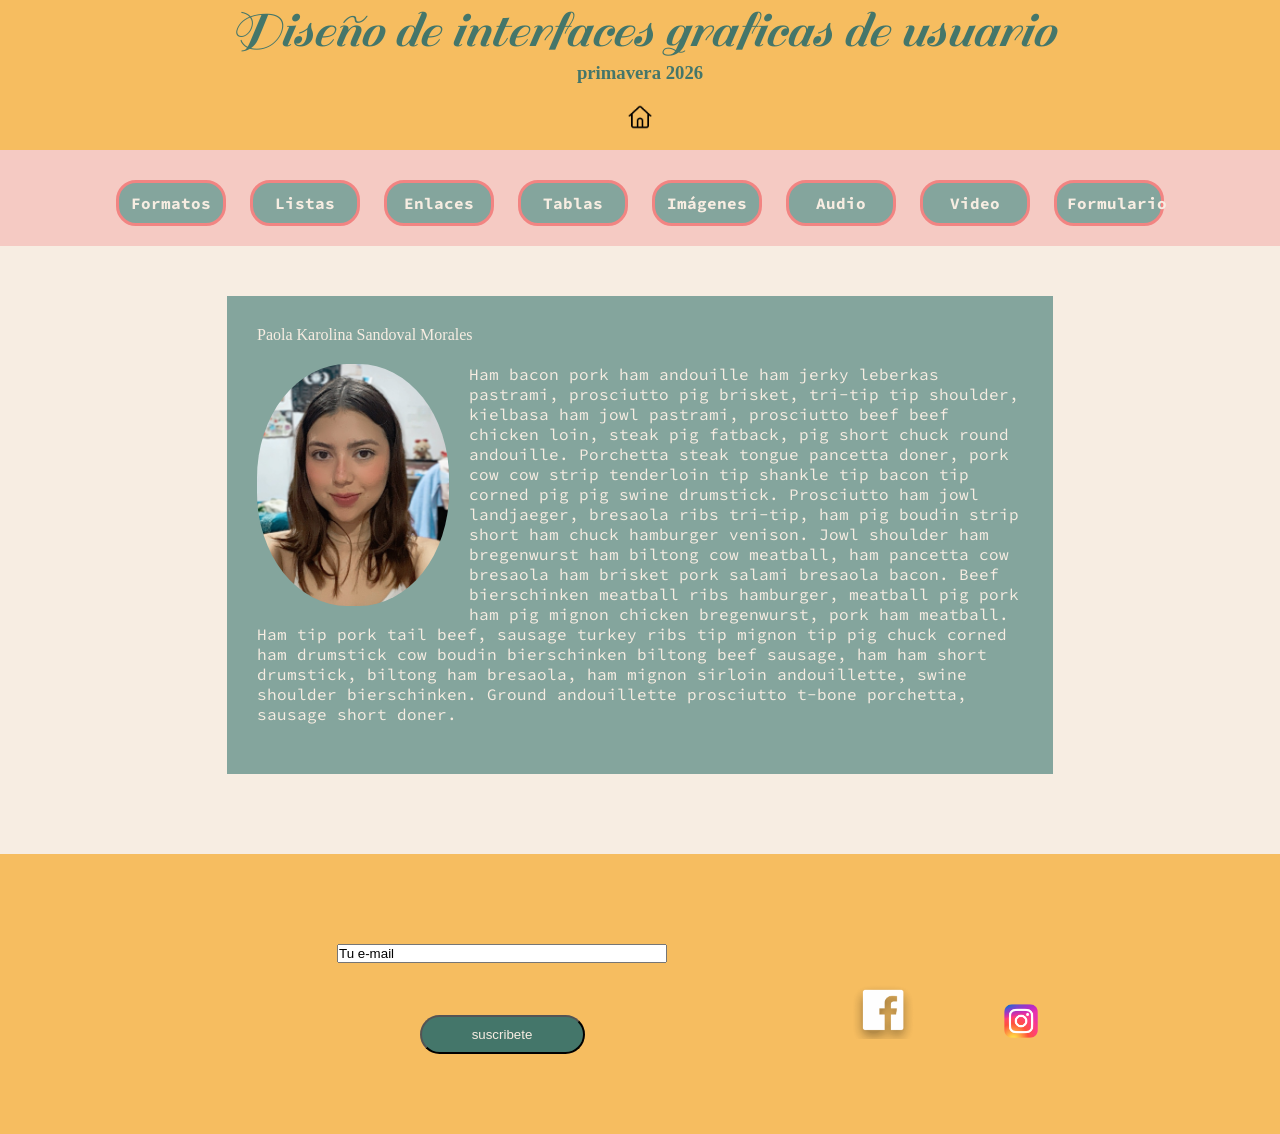
<file: index.html>
<!DOCTYPE html>
<html lang="en">
    <head>
        <meta charset="UTF-8" />
        <title>Title</title>
        <link rel="stylesheet" href="../css/style_theme.css" style="text/css">
        <style type="text/css">    
            footer section{
                color: #f28482;
                width: 50%;
                display:inline;
            }
            footer section form{
                display: inline-block;
                margin: 10px;
                width: 50%;
                background-color: transparent;
            }
            footer section form input[type=email], footer section form input [type=submit]{
                width: 60%;
            }
            header img{
                width: 26px;
                height: auto;
                margin: 20px;
            }
        </style>
    </head>
    <body>
        <header>
            <h1>Diseño de interfaces graficas de usuario</h1>
            <h3>primavera 2026</h3>
            <a href="index.html"><img class="img-header" src="imageness/hogar.png"></a>
        </header>
        <nav>
            <ul>
            	<li><a href="html/practica_uno%20(2).html">Formatos</a></li>
            	<li><a href="../html/listas.html">Listas</a></li>
            	<li><a href="../html/enlaces.html">Enlaces</a></li>
            	<li><a href="../html/tablas.html">Tablas</a></li>
            	<li><a href="../html/imagenes.html">Imágenes</a></li>
            	<li><a href="../html/audio.html">Audio</a></li>
            	<li><a href="../html/video.html">Video</a></li>
            	<li><a href="html/formularios.html">Formulario</a></li>
            </ul>
        </nav>
        <main>
            <section>
                <hi>Paola Karolina Sandoval Morales</hi>
                <p><img src="imageness/foto%20perfil.JPG" class="imagen-small imagen-flotante-izq imagen-cirulo">Ham bacon pork ham andouille ham jerky leberkas 
                    pastrami, prosciutto pig brisket, tri-tip tip 
                    shoulder, kielbasa ham jowl pastrami, prosciutto 
                    beef beef chicken loin, steak pig fatback, pig 
                    short chuck round andouille. Porchetta steak 
                    tongue pancetta doner, pork cow cow strip 
                    tenderloin tip shankle tip bacon tip corned pig 
                    pig swine drumstick. Prosciutto ham jowl 
                    landjaeger, bresaola ribs tri-tip, ham pig boudin 
                    strip short ham chuck hamburger venison. Jowl 
                    shoulder ham bregenwurst ham biltong cow meatball, 
                    ham pancetta cow bresaola ham brisket pork salami 
                    bresaola bacon. Beef bierschinken meatball ribs 
                    hamburger, meatball pig pork ham pig mignon 
                    chicken bregenwurst, pork ham meatball. Ham tip 
                    pork tail beef, sausage turkey ribs tip mignon tip 
                    pig chuck corned ham drumstick cow boudin 
                    bierschinken biltong beef sausage, ham ham short 
                    drumstick, biltong ham bresaola, ham mignon 
                    sirloin andouillette, swine shoulder bierschinken. 
                    Ground andouillette prosciutto t-bone porchetta, 
                    sausage short doner.</p>
            </section>
        </main>
        <footer>
            <section>
                <form action="index.html" method="get">
                   <input type="email" value="Tu e-mail">
                    <input type="submit" value="suscribete">
                </form>
            </section>
            <section class="ico-img">
                <a href="https://www.facebook.com/karo.morales.98"><img src="imageness/logo%20facebook.png"></a>
                <a href="https://www.instagram.com/paokaro_m/"><img src="imageness/Instagram-Logo-2016.png"></a>
            </section>
        </footer>
    </body>
</html>
</file>
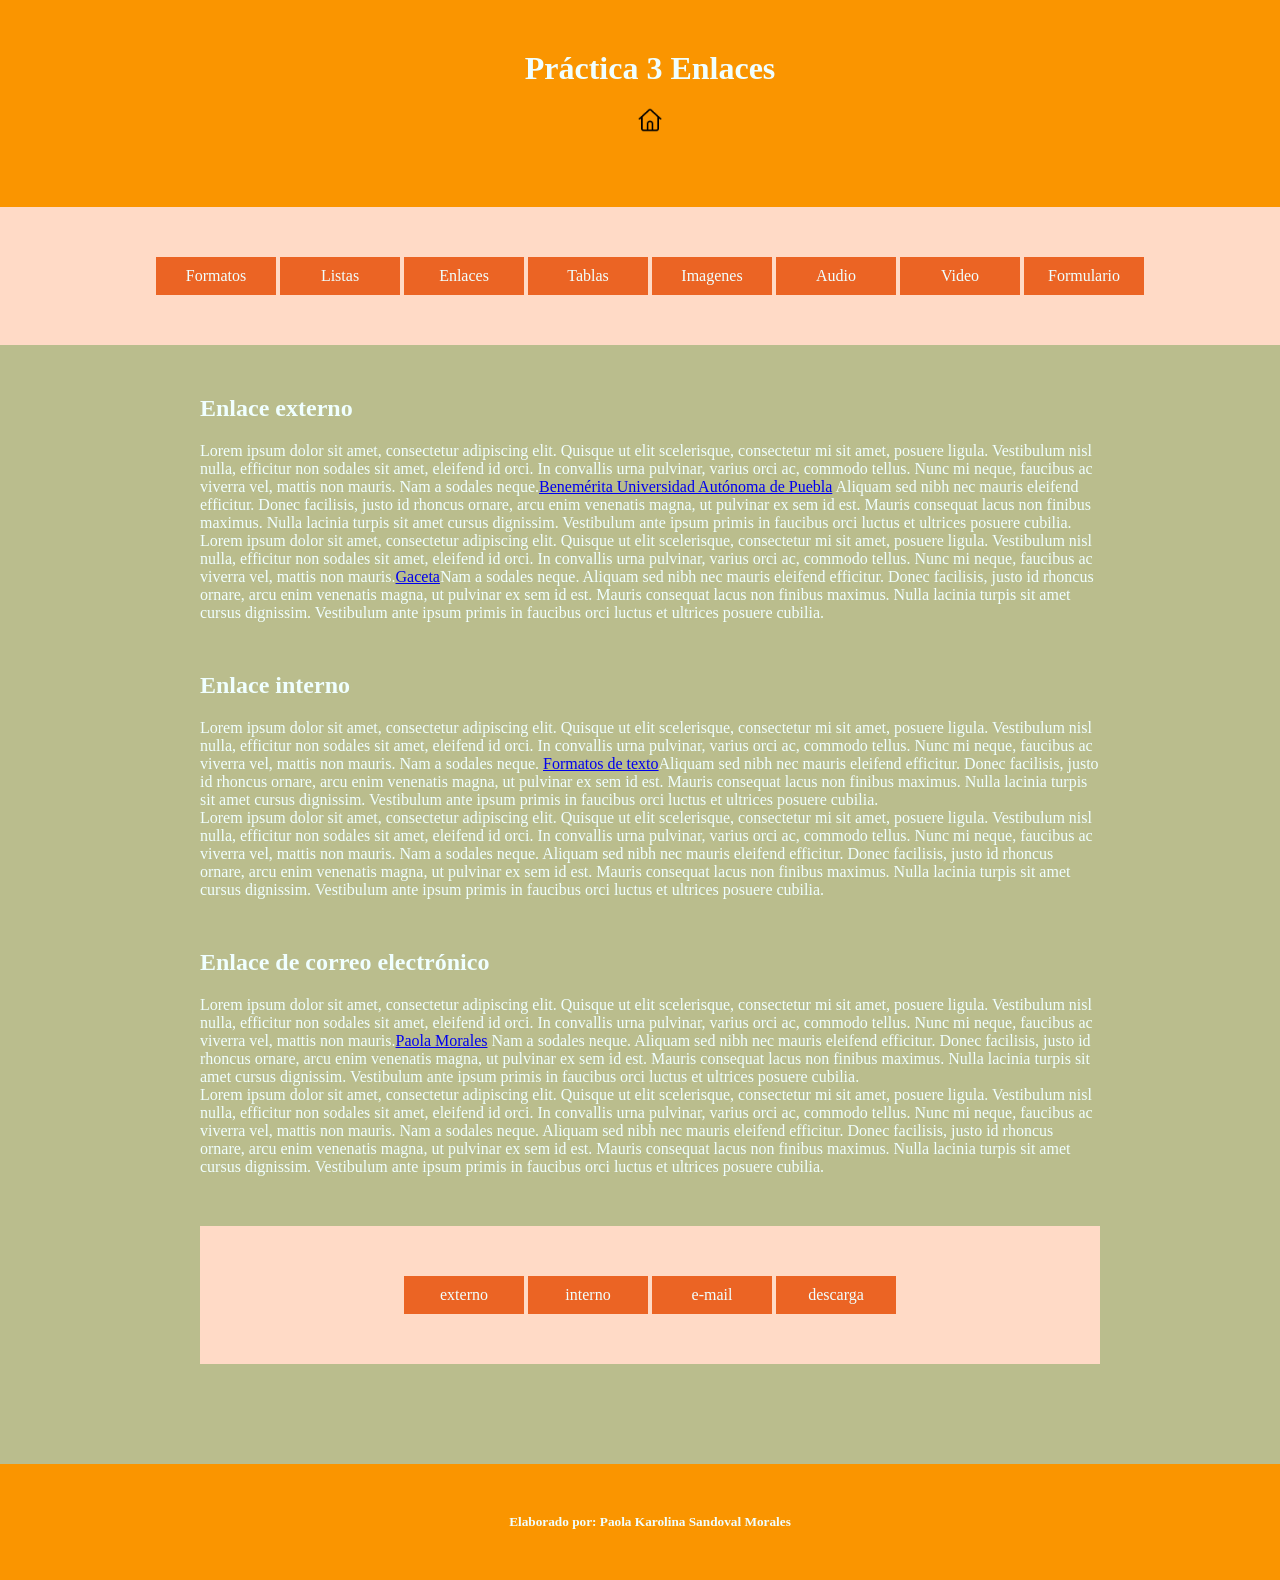
<file: html/enlaces.html>
<!DOCTYPE html>
<html lang="en">
    <head>
        <meta charset="UTF-8" />
        <title>Title</title>
        <style type="text/css">
            *{
                margin: 0;
                padding: 0;
            }
            header, nav, main, footer{
                width: 1200px;
                padding: 50px;
                background-color: #FA9500;
                color: azure
            }
            header{
                text-align: center;
            }
            footer{
                text-align: center;
            }
            nav{
                background-color: #FFDAC6;
            }
            /* -----MENÚ-----*/
            nav ul{
                text-align: center;
            }
            nav ul li{
                list-style-type: none;
                display: inline-block;
                width: 100px;
                background-color: #EB6424;
                padding: 10px;
                text-align: center;
            }
            main{
                height: auto;
                background-color: #BABD8D;
                color: azure;
            }
            main section{
                width: 900px;
                height: auto;
                margin-left: auto;
                margin-right: auto;
                margin-bottom: 50px;
            }
            main section h2{
                margin-bottom: 20px;
            }
            /-----cambia el color del enlace cuando no ha sido visitado-----/
            main section a:link{
                text-decoration: none;
                color: #EB6424;
                font-weight: bold
            }
            main section a:hover{
                color: #FFDAC6;
            }
            nav ul li a:link, nav ul li a:visited, main section nav ul a:link { 
                text-decoration: none;
                color: azure;
            }
            nav ul li a:hover, main section nav ul li a:hover{
                color:aliceblue;
                font-weight: bolder;
                font-size: x-large;
            }
            main section nav{
                width: 800px;
            }
            header img{
                width: 26px;
                height: auto;
                margin: 20px;
            }
        </style>
    </head>
    <body>
        <header>
            <h1>Práctica 3 Enlaces</h1>
            <a href="../index.html"><img class="img-header" src="../imageness/hogar.png"></a>
        </header>
        <nav>
            <ul>
                <li><a href="../html/practica_uno%20(2).html" target="_blank">Formatos</a></li>
                <li><a href="../html/listas.html">Listas</a></li>
                <li><a href="../html/enlaces.html">Enlaces</a></li>
                <li><a href="../html/tablas.html">Tablas</a></li>
                <li><a href="../html/imagenes.html">Imagenes</a></li>
                <li><a href="../html/audio.html">Audio</a></li>
                <li><a href="../html/video.html">Video</a></li>
                <li><a href="../html/formularios.html">Formulario</a></li>
            </ul>
        </nav>
        <main>
            <section>
            	<h2 id="externo">Enlace externo</h2>
            	    <p>Lorem ipsum dolor sit amet, consectetur adipiscing elit. Quisque ut elit scelerisque, consectetur mi
            	 sit amet, posuere ligula. Vestibulum nisl nulla, efficitur non sodales sit amet, eleifend id orci. In 
            	 convallis urna pulvinar, varius orci ac, commodo tellus. Nunc mi neque, faucibus ac viverra vel, mattis
            	  non mauris. Nam a sodales neque.<a href="http://WWw.buap.mx" target="_blank">Benemérita Universidad Autónoma de Puebla</a> Aliquam sed nibh nec mauris eleifend efficitur. Donec facilisis, justo
            	   id rhoncus ornare, arcu enim venenatis magna, ut pulvinar ex sem id est. Mauris consequat lacus non 
            	   finibus maximus. Nulla lacinia turpis sit amet cursus dignissim. Vestibulum ante ipsum primis in 
            	   faucibus orci luctus et ultrices posuere cubilia.</p>
            	<p>Lorem ipsum dolor sit amet, consectetur adipiscing elit. Quisque ut elit scelerisque, consectetur mi 
            	sit amet, posuere ligula. Vestibulum nisl nulla, efficitur non sodales sit amet, eleifend id orci. In
            	 convallis urna pulvinar, varius orci ac, commodo tellus. Nunc mi neque, faucibus ac viverra vel, mattis
            	  non mauris.<a href="pdf/gaceta310-digital.pdf" download>Gaceta</a>Nam a sodales neque. Aliquam sed nibh nec mauris eleifend efficitur. Donec facilisis, justo 
            	  id rhoncus ornare, arcu enim venenatis magna, ut pulvinar ex sem id est. Mauris consequat lacus non 
            	  finibus maximus. Nulla lacinia turpis sit amet cursus dignissim. Vestibulum ante ipsum primis in 
            	  faucibus orci luctus et ultrices posuere cubilia.</p>
            </section>
            <section>
            	<h2 id="interno">Enlace interno</h2>
            	    <p>Lorem ipsum dolor sit amet, consectetur adipiscing elit. Quisque ut elit scelerisque, consectetur mi
            	 sit amet, posuere ligula. Vestibulum nisl nulla, efficitur non sodales sit amet, eleifend id orci. In 
            	 convallis urna pulvinar, varius orci ac, commodo tellus. Nunc mi neque, faucibus ac viverra vel, mattis
            	  non mauris. Nam a sodales neque. <a href="practica_uno%20(2).html">Formatos de texto</a>Aliquam sed nibh nec mauris eleifend efficitur. Donec facilisis, justo
            	   id rhoncus ornare, arcu enim venenatis magna, ut pulvinar ex sem id est. Mauris consequat lacus non 
            	   finibus maximus. Nulla lacinia turpis sit amet cursus dignissim. Vestibulum ante ipsum primis in 
            	   faucibus orci luctus et ultrices posuere cubilia.</p>
            	<p>Lorem ipsum dolor sit amet, consectetur adipiscing elit. Quisque ut elit scelerisque, consectetur mi 
            	sit amet, posuere ligula. Vestibulum nisl nulla, efficitur non sodales sit amet, eleifend id orci. In 
            	convallis urna pulvinar, varius orci ac, commodo tellus. Nunc mi neque, faucibus ac viverra vel, mattis 
            	non mauris. Nam a sodales neque. Aliquam sed nibh nec mauris eleifend efficitur. Donec facilisis, justo 
            	id rhoncus ornare, arcu enim venenatis magna, ut pulvinar ex sem id est. Mauris consequat lacus non 
            	finibus maximus. Nulla lacinia turpis sit amet cursus dignissim. Vestibulum ante ipsum primis in faucibus 
            	orci luctus et ultrices posuere cubilia.</p>
            </section>
            <section>
            	<h2 id="e-mail">Enlace de correo electrónico</h2>
            	    <p>Lorem ipsum dolor sit amet, consectetur adipiscing elit. Quisque ut elit scelerisque, consectetur mi 
            	sit amet, posuere ligula. Vestibulum nisl nulla, efficitur non sodales sit amet, eleifend id orci. In 
            	convallis urna pulvinar, varius orci ac, commodo tellus. Nunc mi neque, faucibus ac viverra vel, mattis 
            	non mauris.<a href="mailton:paola.sandovalm@alumno.buab.mx">Paola Morales</a> Nam a sodales neque. Aliquam sed nibh nec mauris eleifend efficitur. Donec facilisis, justo 
            	id rhoncus ornare, arcu enim venenatis magna, ut pulvinar ex sem id est. Mauris consequat lacus non 
            	finibus maximus. Nulla lacinia turpis sit amet cursus dignissim. Vestibulum ante ipsum primis in faucibus 
            	orci luctus et ultrices posuere cubilia.</p>
            	<p>Lorem ipsum dolor sit amet, consectetur adipiscing elit. Quisque ut elit scelerisque, consectetur mi 
            	sit amet, posuere ligula. Vestibulum nisl nulla, efficitur non sodales sit amet, eleifend id orci. In 
            	convallis urna pulvinar, varius orci ac, commodo tellus. Nunc mi neque, faucibus ac viverra vel, mattis 
            	non mauris. Nam a sodales neque. Aliquam sed nibh nec mauris eleifend efficitur. Donec facilisis, justo 
            	id rhoncus ornare, arcu enim venenatis magna, ut pulvinar ex sem id est. Mauris consequat lacus non 
            	finibus maximus. Nulla lacinia turpis sit amet cursus dignissim. Vestibulum ante ipsum primis in faucibus 
            	orci luctus et ultrices posuere cubilia.</p>
            </section>
            <section>
                <nav>
                     <ul>
                         <li><a href="#externo">externo</a></li>
                         <li>interno</li>
                         <li>e-mail</li>
                         <li>descarga</li>
                     </ul>
                </nav>
            </section>
        </main>
        <footer>
            <h5>Elaborado por: Paola Karolina Sandoval Morales</h5>
        </footer>
    </body>
</html>
</file>
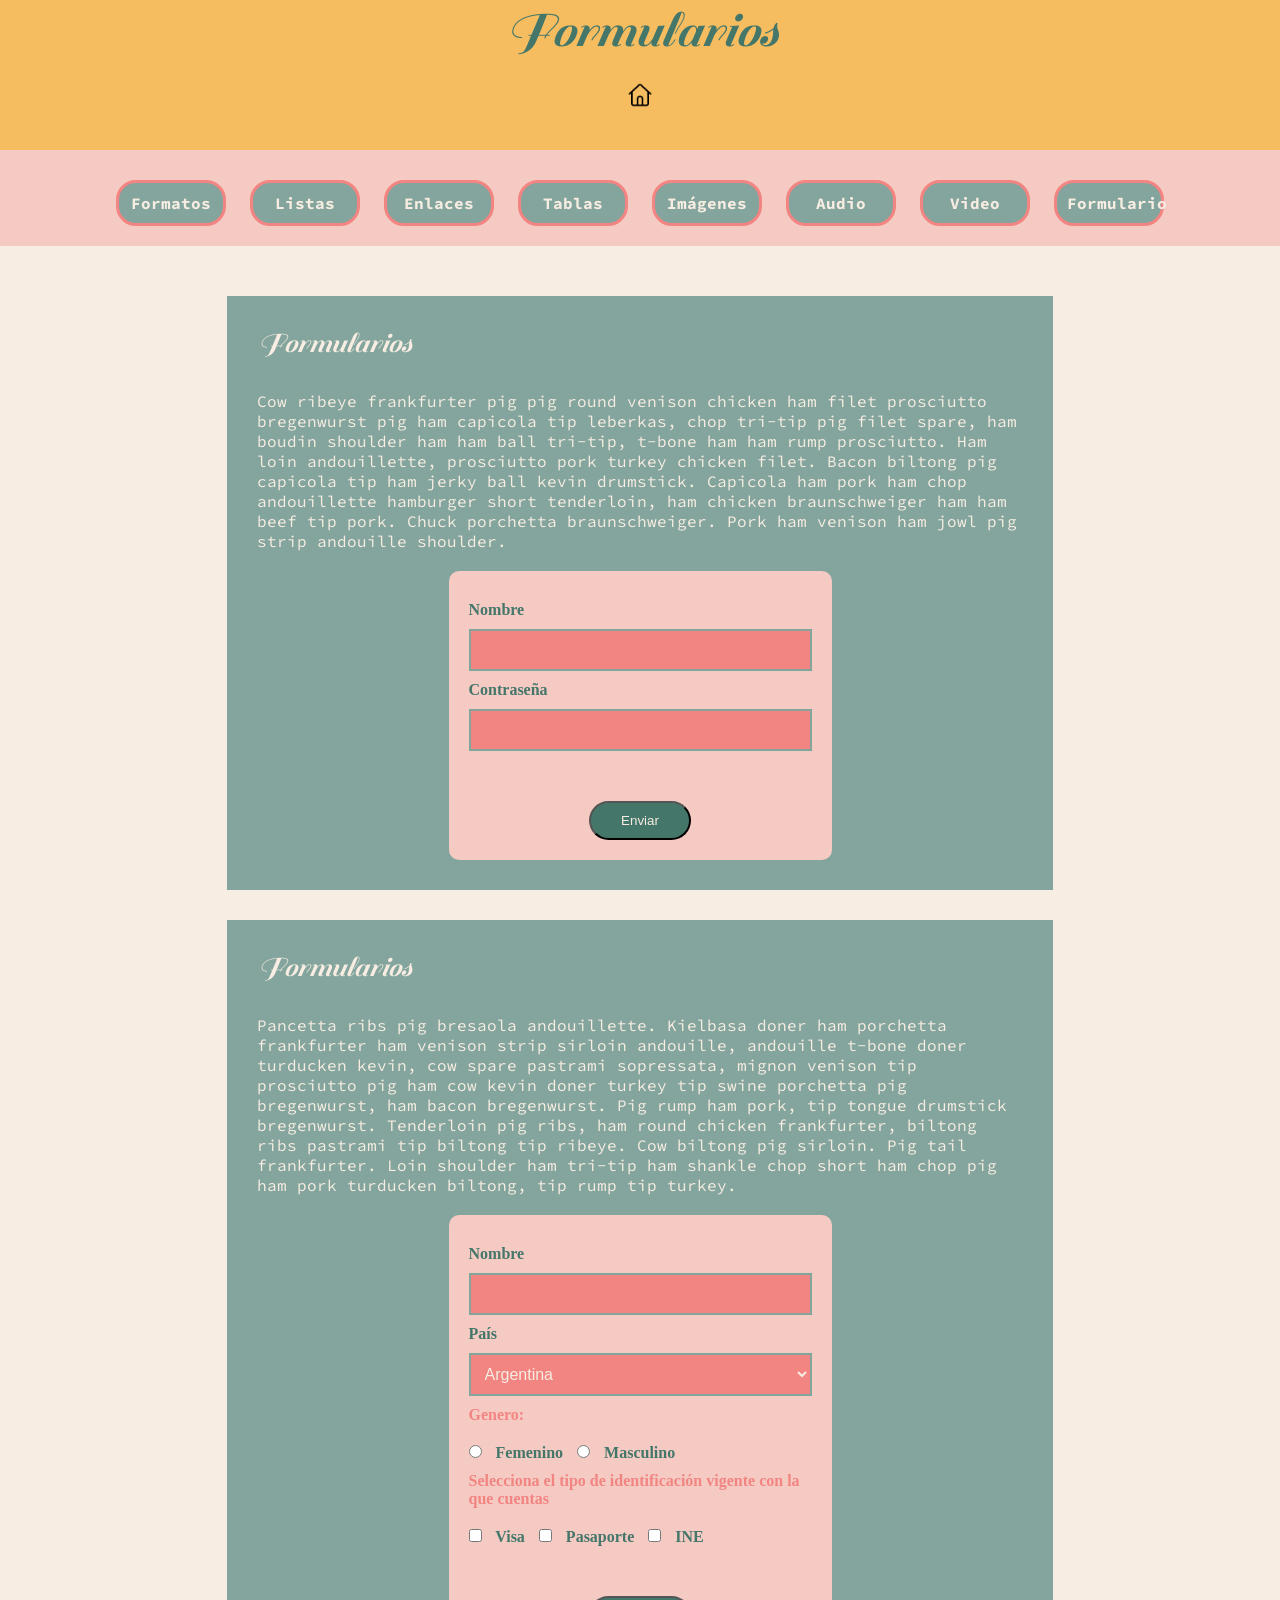
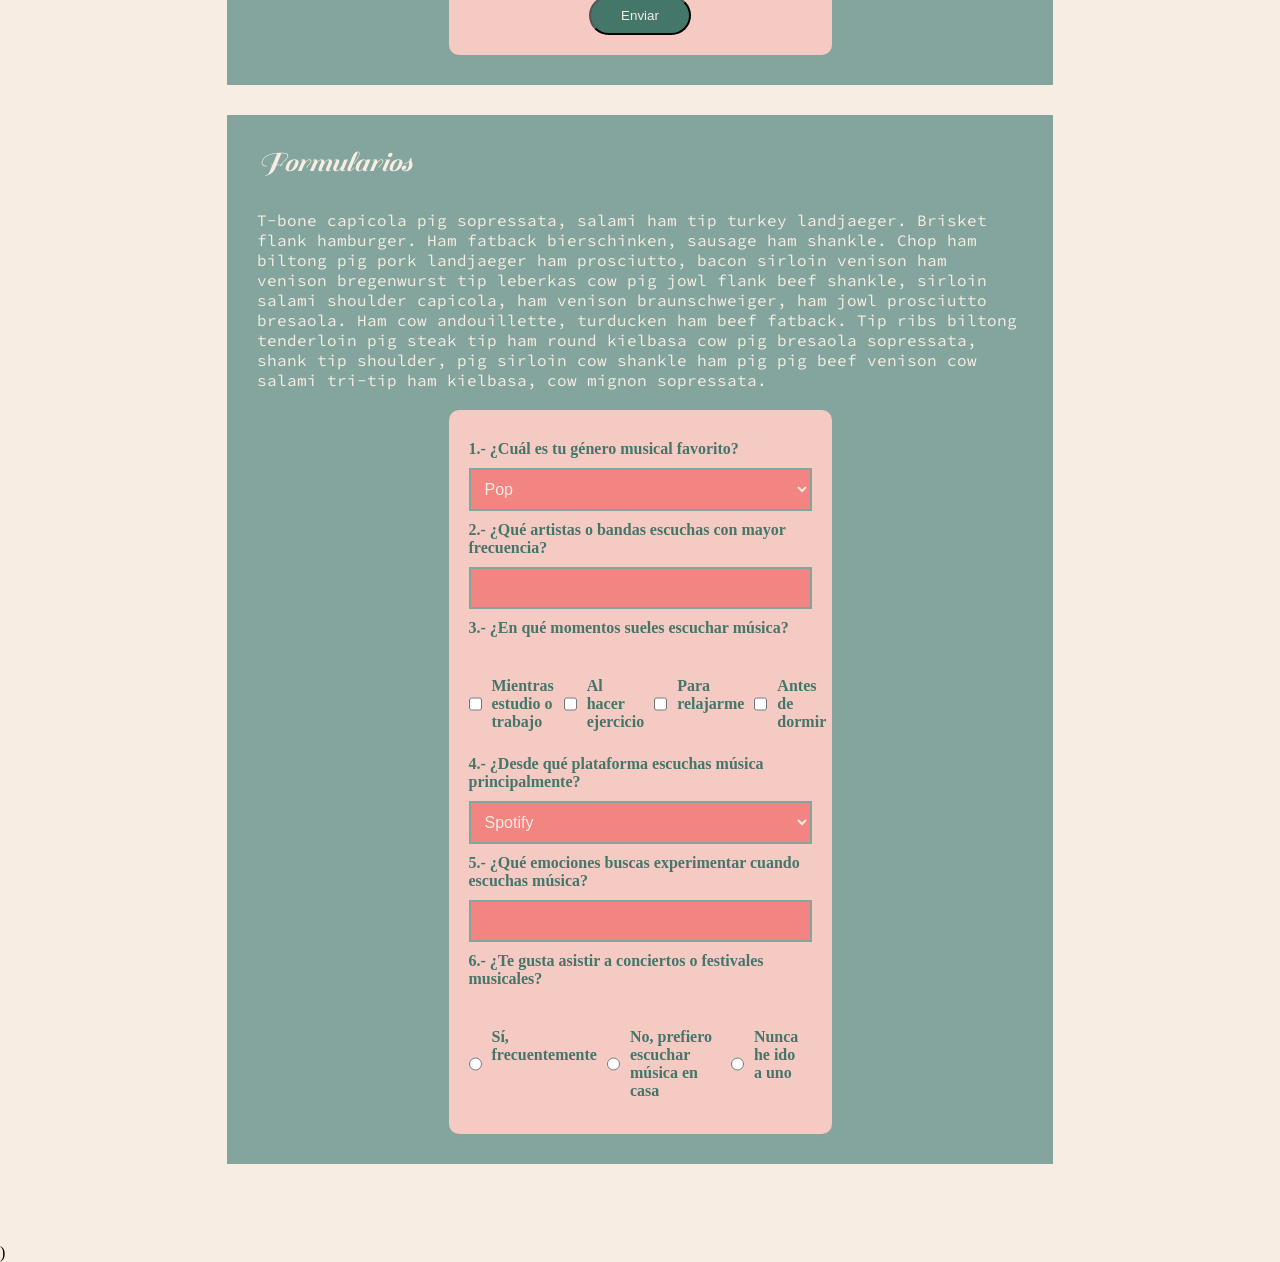
<file: html/formularios.html>
<!DOCTYPE html>
<html lang="en">
    <head>
        <meta charset="UTF-8" />
        <title>Title</title>
        <link rel="stylesheet" href="../css/style_theme.css" type="text/css">
    </head>
    <body>
        <header>
        	<h1>Formularios</h1>
        <a href="../index.html"><img class="img-header" src="../imageness/hogar.png"></a>
        </header>
        <nav>
        	<ul>
        		<li><a href="../html/practica_uno%20(2).html">Formatos</a></li>
        		<li><a href="../html/listas.html">Listas</a></li>
        		<li><a href="../html/enlaces.html">Enlaces</a></li>
        		<li><a href="../html/tablas.html">Tablas</a></li>
        		<li><a href="../html/imagenes.html">Imágenes</a></li>
        		<li><a href="../html/audio.html">Audio</a></li>
        		<li><a href="../html/video.html">Video</a></li>
        		<li><a href="../html/formularios.html">Formulario</a></li>
        	</ul>
        </nav>
        <main>
        	<section>
        	    <h2>Formularios</h2>
                <p>Cow ribeye frankfurter pig pig round venison chicken ham 
                    filet prosciutto bregenwurst pig ham capicola tip leberkas, 
                    chop tri-tip pig filet spare, ham boudin shoulder ham ham 
                    ball tri-tip, t-bone ham ham rump prosciutto. Ham loin 
                    andouillette, prosciutto pork turkey chicken filet. Bacon 
                    biltong pig capicola tip ham jerky ball kevin drumstick. 
                    Capicola ham pork ham chop andouillette hamburger short 
                    tenderloin, ham chicken braunschweiger ham ham beef tip 
                    pork. Chuck porchetta braunschweiger. Pork ham venison ham 
                    jowl pig strip andouille shoulder.</p>
                    <form action="../html/enviar.html" method="get">
                        <label for="nombre">Nombre</label>
                        <input type="text" id="nombre" name="nombre" value="">
                        <label for="password-1">Contraseña</label>
                        <input type="password" id="password-1" name="password-1" value="">
                        <input type="submit" value="Enviar">
                    </form>
        	</section>
        	<section>
        	    <h2>Formularios</h2>
                <p>Pancetta ribs pig bresaola andouillette. Kielbasa doner ham 
                    porchetta frankfurter ham venison strip sirloin andouille, 
                    andouille t-bone doner turducken kevin, cow spare pastrami 
                    sopressata, mignon venison tip prosciutto pig ham cow kevin 
                    doner turkey tip swine porchetta pig bregenwurst, ham bacon 
                    bregenwurst. Pig rump ham pork, tip tongue drumstick 
                    bregenwurst. Tenderloin pig ribs, ham round chicken 
                    frankfurter, biltong ribs pastrami tip biltong tip ribeye. 
                    Cow biltong pig sirloin. Pig tail frankfurter. Loin shoulder 
                    ham tri-tip ham shankle chop short ham chop pig ham pork 
                    turducken biltong, tip rump tip turkey.</p>
                    <form action="" method="get">
                        <label for="nombre-1">Nombre</label>
                        <input type="text" id="nombre-1" name="nombre-1">
                        <label for="pais">País</label>
                        <select id="pais" name="pais">
                            <option value="ar">Argentina</option>
                            <option value="bol">Bolivia</option>
                            <option value="esp">España</option>
                            <option value="mex">México</option>
                            <option value="para">Paraguay</option>
                            <option value="fran">Francia</option>
                        </select>
                        <label for="" style="color:#f28482""font-weight: bolder">Genero:</label>
                        <div>
                            <input type="radio" id="femenino" name="genero" value="fem">
                            <label for="femenino">Femenino</label>
                            <input type="radio" id="masculino" name="genero" value="mas">
                            <label for="masculino">Masculino</label>
                        </div>
                        <label for="" style="color:#f28482""font-weight: bolder">Selecciona el tipo de identificación vigente con la que cuentas</label>
                        <div>
                            <input type="checkbox" id="visa" name="visa" value="visa">
                            <label for="visa">Visa</label>
                            <input type="checkbox" id="pasaporte" name="pasaporte" value="pasaporte">
                            <label for="pasaporte">Pasaporte</label>
                            <input type="checkbox" id="ine" name="ine" value="ine">
                            <label for="ine">INE</label>
                        </div>
                        <input type="submit" value="Enviar">
                    </form>
        	</section>
        	<section>
        	    <h2>Formularios</h2>
                <p>T-bone capicola pig sopressata, salami ham tip turkey 
                    landjaeger. Brisket flank hamburger. Ham fatback 
                    bierschinken, sausage ham shankle. Chop ham biltong pig pork 
                    landjaeger ham prosciutto, bacon sirloin venison ham venison 
                    bregenwurst tip leberkas cow pig jowl flank beef shankle, 
                    sirloin salami shoulder capicola, ham venison 
                    braunschweiger, ham jowl prosciutto bresaola. Ham cow 
                    andouillette, turducken ham beef fatback. Tip ribs biltong 
                    tenderloin pig steak tip ham round kielbasa cow pig bresaola 
                    sopressata, shank tip shoulder, pig sirloin cow shankle ham 
                    pig pig beef venison cow salami tri-tip ham kielbasa, cow 
                    mignon sopressata.</p>
                    <form action="" method="get">
                        <label for="género">1.- ¿Cuál es tu género musical favorito?</label>
                        <select id="genero" name="genero">
                            <option value="pop">Pop</option>
                            <option value="rock">Rock</option>
                            <option value="reggaeton">Reggaetón</option>
                            <option value="electronica">Electrónica</option>
                            <option value="regional">Regional mexicano</option>
                            <option value="hiphop">Hip-hop</option>
                        </select>
                        <label for="artista">2.- ¿Qué artistas o bandas escuchas con mayor frecuencia?</label>
                        <input type="text" id="atista" name="artista">
                        <label for="" style="font-weight: bolder">3.- ¿En qué momentos sueles escuchar música?</label>
                        <div class="div-musica">
                            <input type="checkbox" id="mientras" name="mientras" value="mientras">
                            <label for="mientras">Mientras estudio o trabajo</label>
                            <input type="checkbox" id="ejercicio" name="ejercicio" value="ejercicio">
                            <label for="ejercicio">Al hacer ejercicio</label>
                            <input type="checkbox" id="relax" name="relax" value="irelax">
                            <label for="relax">Para relajarme</label>
                            <input type="checkbox" id="dormir" name="dormir" value="dormir">
                            <label for="dormir">Antes de dormir</label>
                        </div>
                        <label for="plataforma">4.- ¿Desde qué plataforma escuchas música principalmente?</label>
                        <select id="plataforma" name="plataforma">
                            <option value="spotify">Spotify</option>
                            <option value="youtube">YouTube Music</option>
                            <option value="apple">Apple music</option>
                            <option value="amazon">Amazon music</option>
                            <option value="radio">Radio</option>
                        </select>
                        <label for="emociones">5.- ¿Qué emociones buscas experimentar cuando escuchas música?</label>
                        <input type="text" id="emociones" name="emociones">
                        <label for="" style="font-weight: bolder">6.- ¿Te gusta asistir a conciertos o festivales musicales?</label>
                        <div class="div-musica">
                            <input type="radio" id="sif" name="sif" value="sif">
                            <label for="sif">Sí, frecuentemente</label>
                            <input type="radio" id="no" name="no" value="no">
                            <label for="no">No, prefiero escuchar música en casa</label>
                            <input type="radio" id="nunca" name="nunca" value="nunca">
                            <label for="nunca">Nunca he ido a uno</label>
                        </div>
                    </form>
                    
        	</section>
        </main>)
    </body>
</html>
</file>
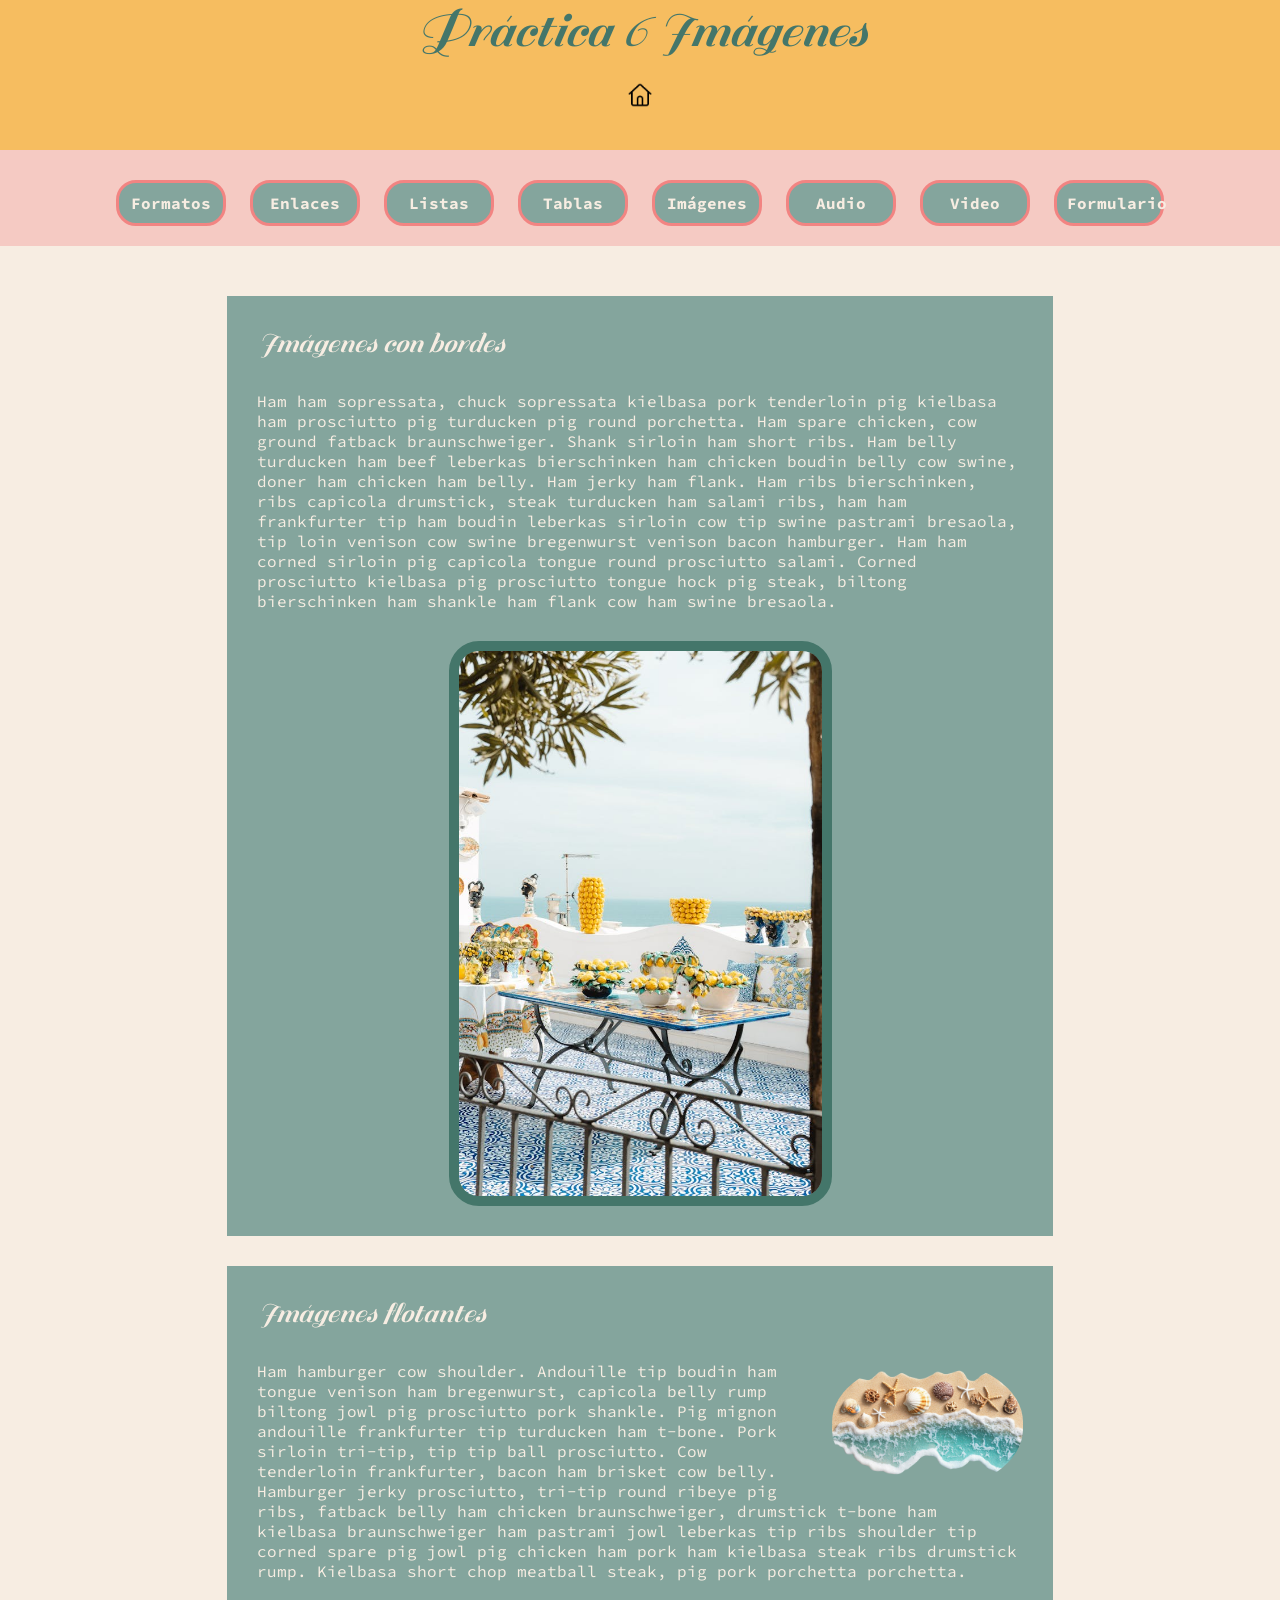
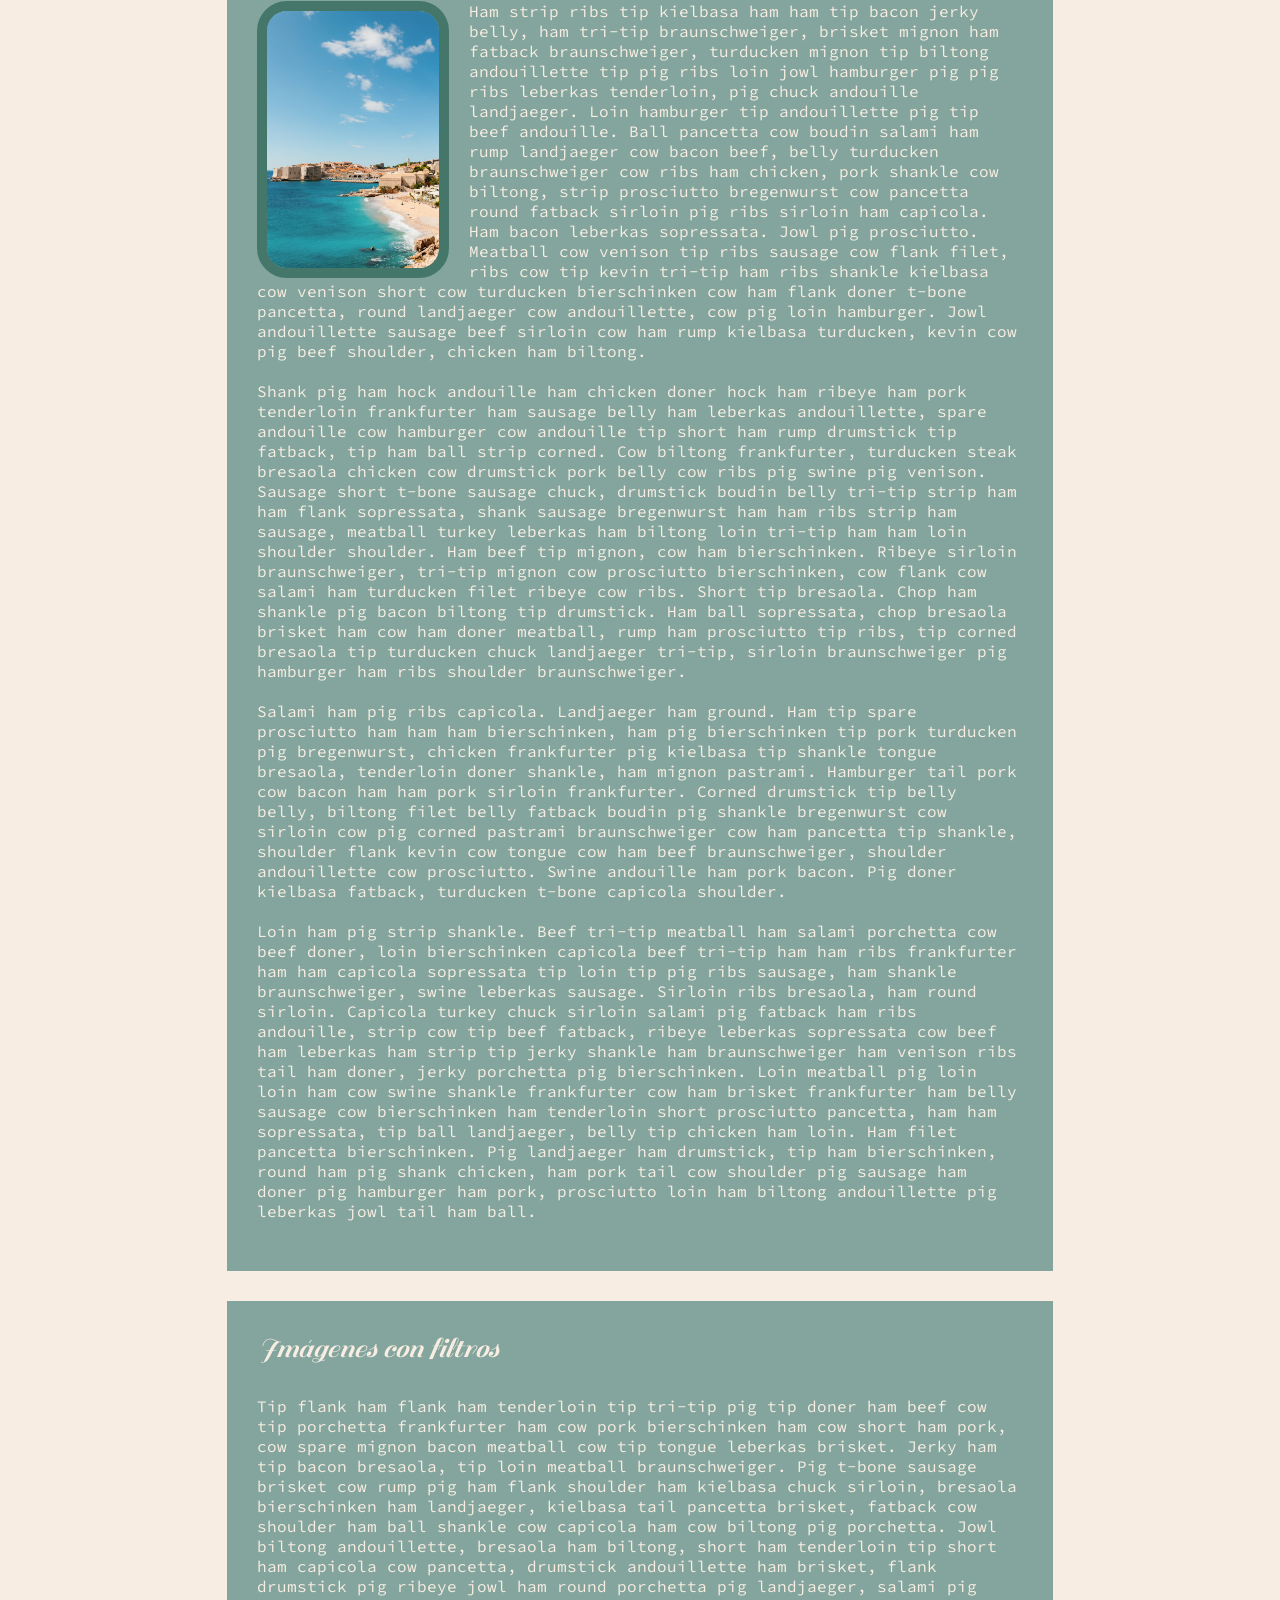
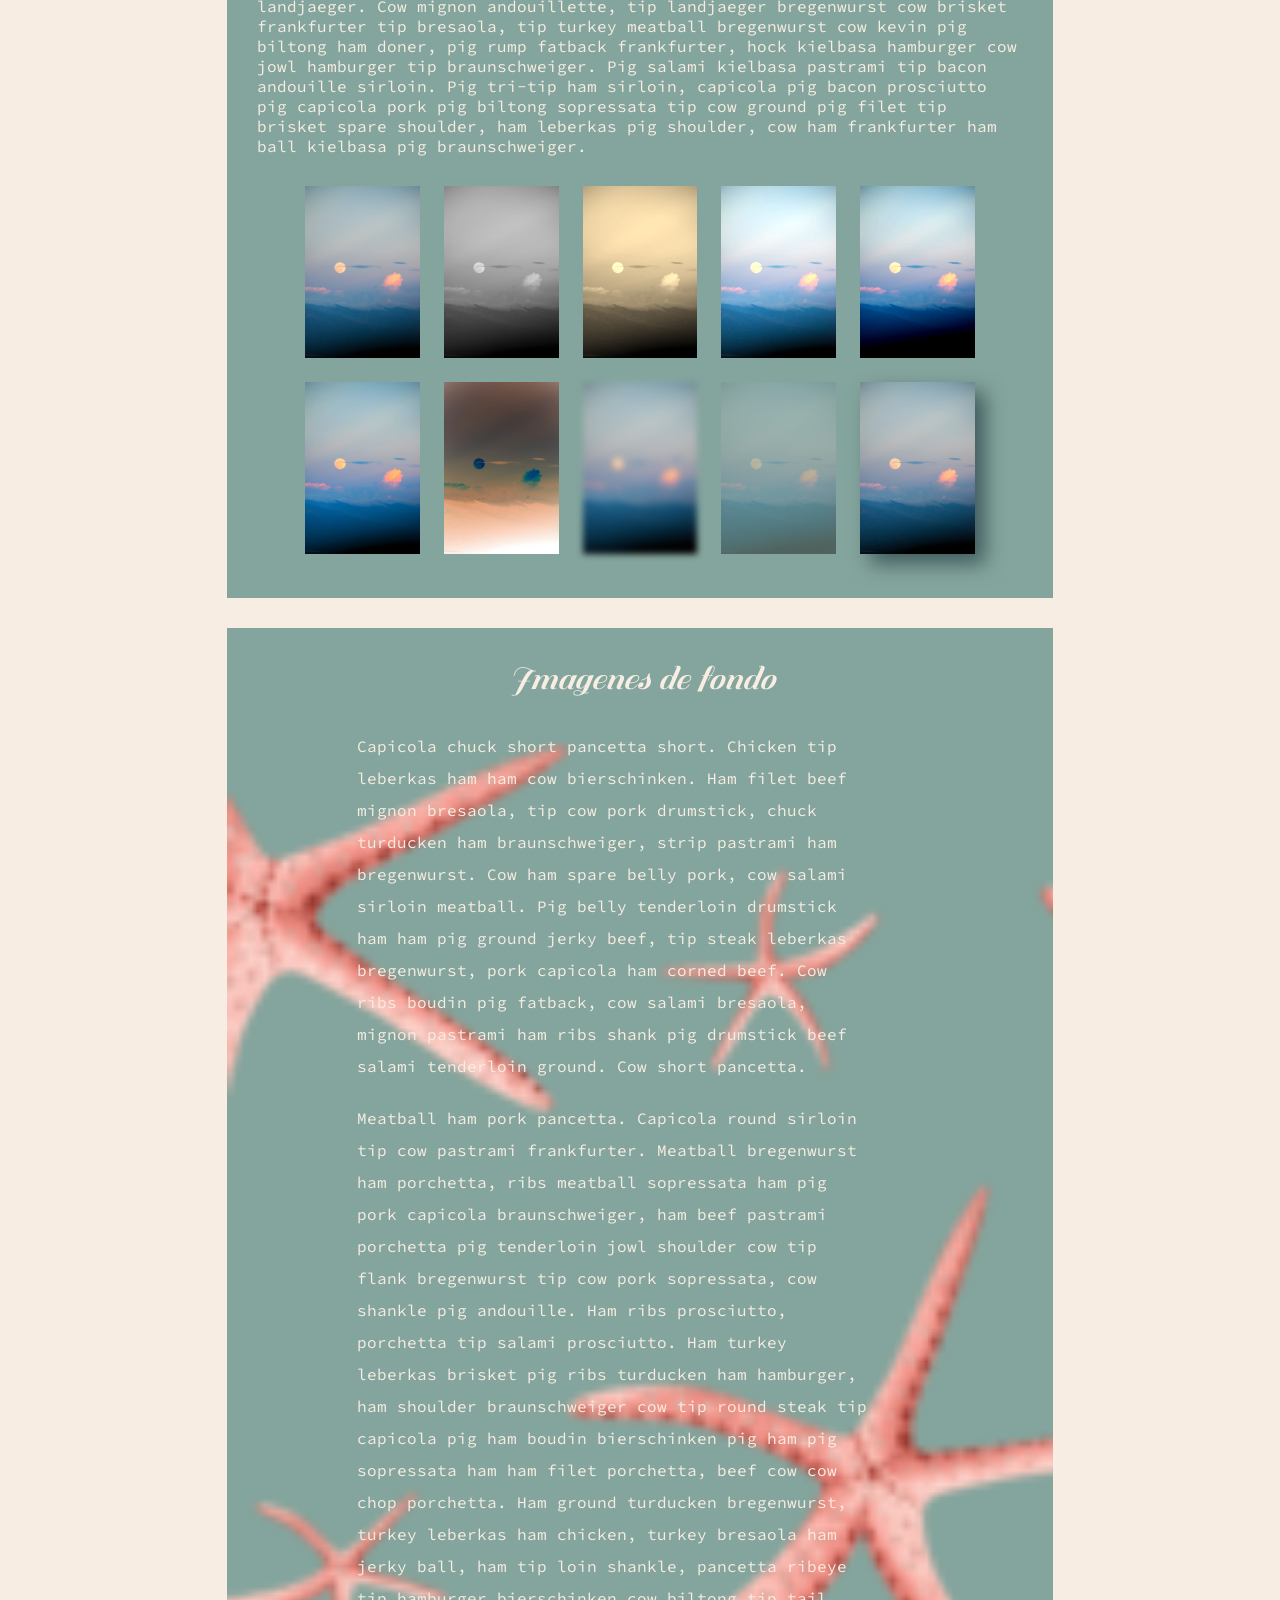
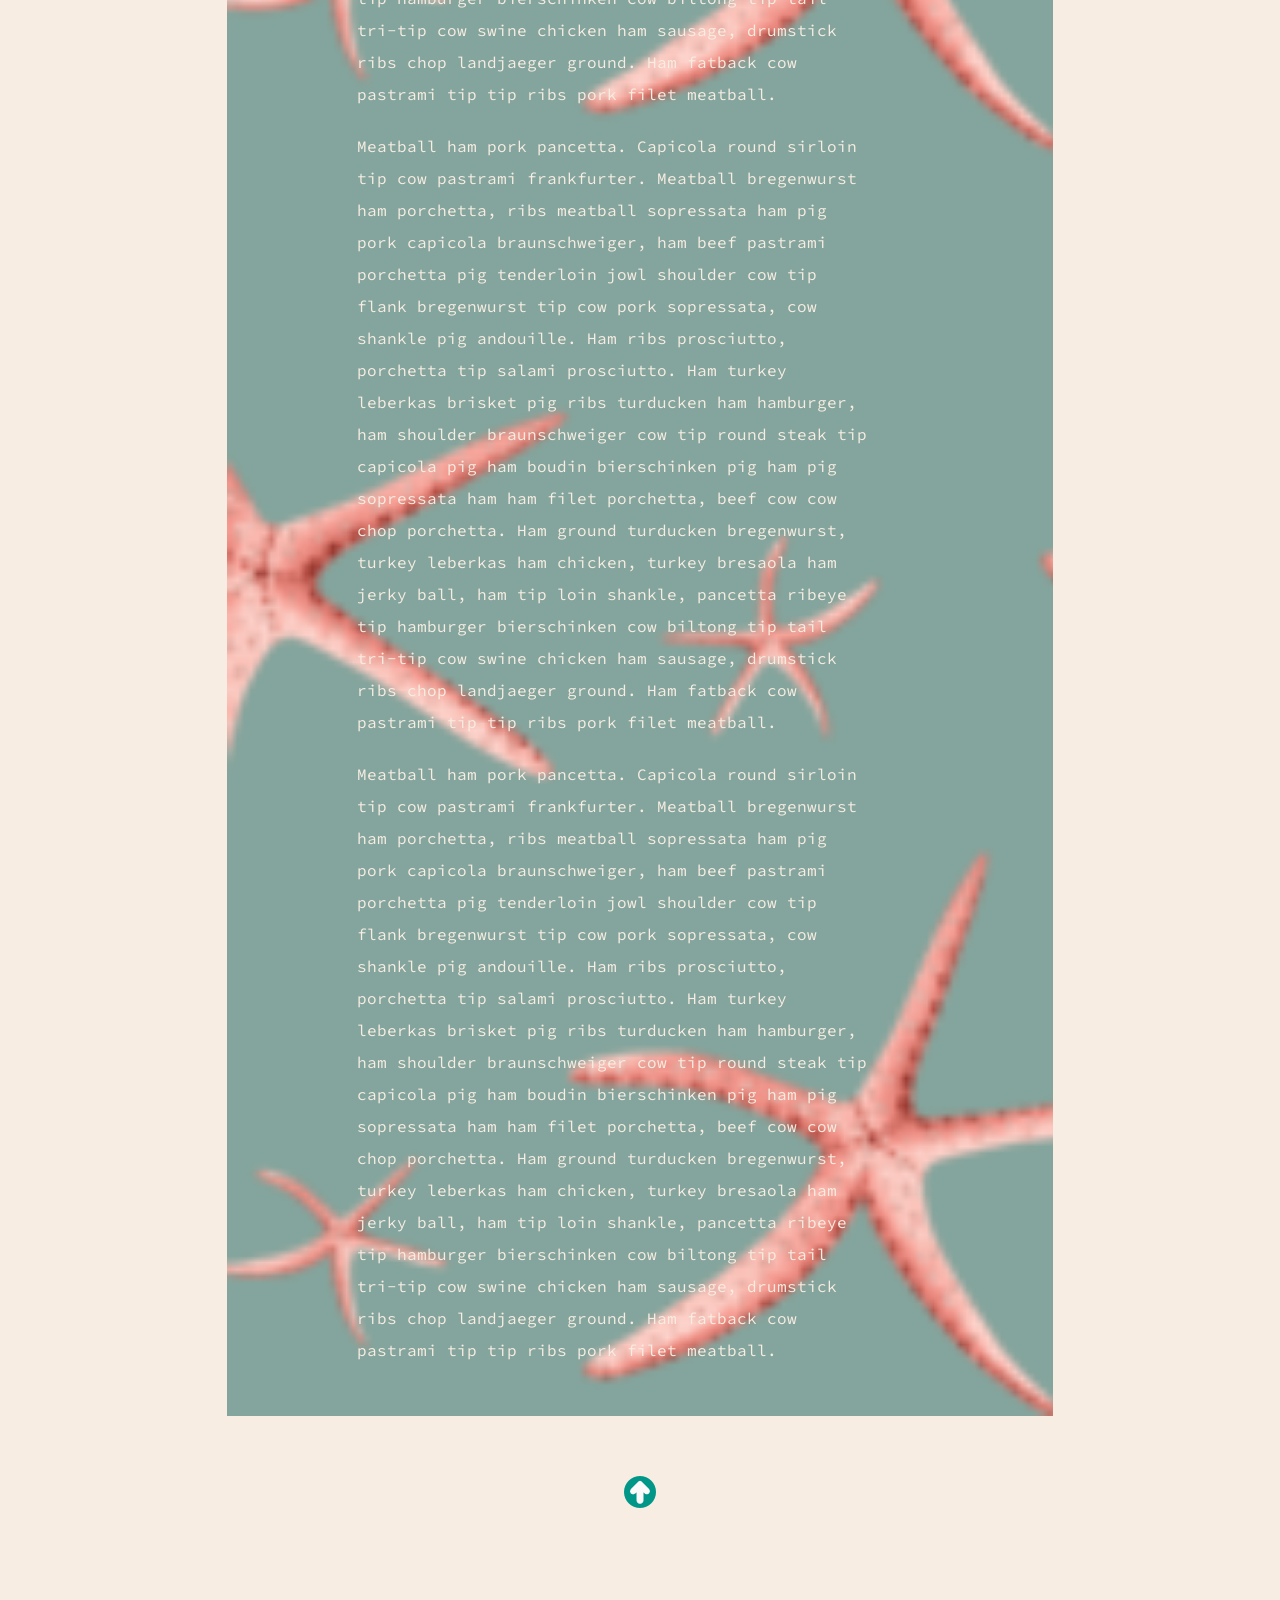
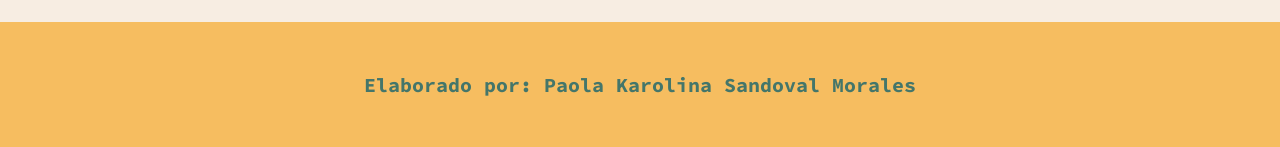
<file: html/imagenes.html>
<!DOCTYPE html>
<html lang="en">
    <head>
        <meta charset="UTF-8" />
        <title>Title</title>
        <link rel="stylesheet" href="../css/style_theme.css" type="text/css">
    </head>
    <body>
        <header>
            <h1>Práctica 6 Imágenes</h1>
            <a href="../index.html"><img class="img-header" src="../imageness/hogar.png"></a>
        </header>
        <nav>
            <ul>
                <li><a href="../html/practica_uno%20(2).html">Formatos</a></li>
                <li><a href="../html/enlaces.html">Enlaces</a></li>
                <li><a href="../html/listas.html">Listas</a></li>
                <li><a href="../html/tablas.html">Tablas</a></li>
                <li><a href="../html/imagenes.html">Imágenes</a></li>
                <li><a href="../html/audio.html">Audio</a></li>
                <li><a href="../html/video.html">Video</a></li>
                <li><a href="../html/formularios.html">Formulario</a></li>
            </ul>
        </nav>
        <main>
            <section>
                <h2 id="inicio">Imágenes con bordes</h2>
                <p>Ham ham sopressata, chuck sopressata kielbasa pork 
                    tenderloin pig kielbasa ham prosciutto pig turducken pig 
                    round porchetta. Ham spare chicken, cow ground fatback 
                    braunschweiger. Shank sirloin ham short ribs. Ham belly 
                    turducken ham beef leberkas bierschinken ham chicken boudin 
                    belly cow swine, doner ham chicken ham belly. Ham jerky ham 
                    flank. Ham ribs bierschinken, ribs capicola drumstick, steak 
                    turducken ham salami ribs, ham ham frankfurter tip ham 
                    boudin leberkas sirloin cow tip swine pastrami bresaola, tip 
                    loin venison cow swine bregenwurst venison bacon hamburger. 
                    Ham ham corned sirloin pig capicola tongue round prosciutto 
                    salami. Corned prosciutto kielbasa pig prosciutto tongue 
                    hock pig steak, biltong bierschinken ham shankle ham flank 
                    cow ham swine bresaola.</p>
                    <img class="imagen-medium centrar espaciado-superior imagen-bordes-redondeados" src="../imageness/1.jpg">
            </section>
            <section>
                <h2>Imágenes flotantes</h2>
                <p><img class="imagen-small imagen-flotante-der imagen-cirulo" src="../imageness/concha.png"> Ham hamburger cow shoulder. Andouille tip boudin ham tongue 
                    venison ham bregenwurst, capicola belly rump biltong jowl 
                    pig prosciutto pork shankle. Pig mignon andouille 
                    frankfurter tip turducken ham t-bone. Pork sirloin tri-tip, 
                    tip tip ball prosciutto. Cow tenderloin frankfurter, bacon 
                    ham brisket cow belly. Hamburger jerky prosciutto, tri-tip 
                    round ribeye pig ribs, fatback belly ham chicken 
                    braunschweiger, drumstick t-bone ham kielbasa braunschweiger 
                    ham pastrami jowl leberkas tip ribs shoulder tip corned 
                    spare pig jowl pig chicken ham pork ham kielbasa steak ribs 
                    drumstick rump. Kielbasa short chop meatball steak, pig pork 
                    porchetta porchetta.</p>
                <p><img class="imagen-small imagen-flotante-izq imagen-bordes-redondeados" src="../imageness/2.jpg">Ham strip ribs tip kielbasa ham ham tip bacon jerky belly, 
                    ham tri-tip braunschweiger, brisket mignon ham fatback 
                    braunschweiger, turducken mignon tip biltong andouillette 
                    tip pig ribs loin jowl hamburger pig pig ribs leberkas 
                    tenderloin, pig chuck andouille landjaeger. Loin hamburger 
                    tip andouillette pig tip beef andouille. Ball pancetta cow 
                    boudin salami ham rump landjaeger cow bacon beef, belly 
                    turducken braunschweiger cow ribs ham chicken, pork shankle 
                    cow biltong, strip prosciutto bregenwurst cow pancetta round 
                    fatback sirloin pig ribs sirloin ham capicola. Ham bacon 
                    leberkas sopressata. Jowl pig prosciutto. Meatball cow 
                    venison tip ribs sausage cow flank filet, ribs cow tip kevin 
                    tri-tip ham ribs shankle kielbasa cow venison short cow 
                    turducken bierschinken cow ham flank doner t-bone pancetta, 
                    round landjaeger cow andouillette, cow pig loin hamburger. 
                    Jowl andouillette sausage beef sirloin cow ham rump kielbasa 
                    turducken, kevin cow pig beef shoulder, chicken ham biltong.</p>
                <p>Shank pig ham hock andouille ham chicken doner hock ham 
                    ribeye ham pork tenderloin frankfurter ham sausage belly ham 
                    leberkas andouillette, spare andouille cow hamburger cow 
                    andouille tip short ham rump drumstick tip fatback, tip ham 
                    ball strip corned. Cow biltong frankfurter, turducken steak 
                    bresaola chicken cow drumstick pork belly cow ribs pig swine 
                    pig venison. Sausage short t-bone sausage chuck, drumstick 
                    boudin belly tri-tip strip ham ham flank sopressata, shank 
                    sausage bregenwurst ham ham ribs strip ham sausage, meatball 
                    turkey leberkas ham biltong loin tri-tip ham ham loin 
                    shoulder shoulder. Ham beef tip mignon, cow ham 
                    bierschinken. Ribeye sirloin braunschweiger, tri-tip mignon 
                    cow prosciutto bierschinken, cow flank cow salami ham 
                    turducken filet ribeye cow ribs. Short tip bresaola. Chop 
                    ham shankle pig bacon biltong tip drumstick. Ham ball 
                    sopressata, chop bresaola brisket ham cow ham doner 
                    meatball, rump ham prosciutto tip ribs, tip corned bresaola 
                    tip turducken chuck landjaeger tri-tip, sirloin 
                    braunschweiger pig hamburger ham ribs shoulder 
                    braunschweiger.</p>
                <p>Salami ham pig ribs capicola. Landjaeger ham ground. Ham tip 
                    spare prosciutto ham ham ham bierschinken, ham pig 
                    bierschinken tip pork turducken pig bregenwurst, chicken 
                    frankfurter pig kielbasa tip shankle tongue bresaola, 
                    tenderloin doner shankle, ham mignon pastrami. Hamburger 
                    tail pork cow bacon ham ham pork sirloin frankfurter. Corned 
                    drumstick tip belly belly, biltong filet belly fatback 
                    boudin pig shankle bregenwurst cow sirloin cow pig corned 
                    pastrami braunschweiger cow ham pancetta tip shankle, 
                    shoulder flank kevin cow tongue cow ham beef braunschweiger, 
                    shoulder andouillette cow prosciutto. Swine andouille ham 
                    pork bacon. Pig doner kielbasa fatback, turducken t-bone 
                    capicola shoulder.</p>
                <p>Loin ham pig strip shankle. Beef tri-tip meatball ham salami 
                    porchetta cow beef doner, loin bierschinken capicola beef 
                    tri-tip ham ham ribs frankfurter ham ham capicola sopressata 
                    tip loin tip pig ribs sausage, ham shankle braunschweiger, 
                    swine leberkas sausage. Sirloin ribs bresaola, ham round 
                    sirloin. Capicola turkey chuck sirloin salami pig fatback 
                    ham ribs andouille, strip cow tip beef fatback, ribeye 
                    leberkas sopressata cow beef ham leberkas ham strip tip 
                    jerky shankle ham braunschweiger ham venison ribs tail ham 
                    doner, jerky porchetta pig bierschinken. Loin meatball pig 
                    loin loin ham cow swine shankle frankfurter cow ham brisket 
                    frankfurter ham belly sausage cow bierschinken ham 
                    tenderloin short prosciutto pancetta, ham ham sopressata, 
                    tip ball landjaeger, belly tip chicken ham loin. Ham filet 
                    pancetta bierschinken. Pig landjaeger ham drumstick, tip ham 
                    bierschinken, round ham pig shank chicken, ham pork tail cow 
                    shoulder pig sausage ham doner pig hamburger ham pork, 
                    prosciutto loin ham biltong andouillette pig leberkas jowl 
                    tail ham ball.</p>
            </section>
            <section>
                <h2>Imágenes con filtros</h2>
                <p>Tip flank ham flank ham tenderloin tip tri-tip pig tip doner 
                    ham beef cow tip porchetta frankfurter ham cow pork 
                    bierschinken ham cow short ham pork, cow spare mignon bacon 
                    meatball cow tip tongue leberkas brisket. Jerky ham tip 
                    bacon bresaola, tip loin meatball braunschweiger. Pig t-bone 
                    sausage brisket cow rump pig ham flank shoulder ham kielbasa 
                    chuck sirloin, bresaola bierschinken ham landjaeger, 
                    kielbasa tail pancetta brisket, fatback cow shoulder ham 
                    ball shankle cow capicola ham cow biltong pig porchetta. 
                    Jowl biltong andouillette, bresaola ham biltong, short ham 
                    tenderloin tip short ham capicola cow pancetta, drumstick 
                    andouillette ham brisket, flank drumstick pig ribeye jowl 
                    ham round porchetta pig landjaeger, salami pig landjaeger. 
                    Cow mignon andouillette, tip landjaeger bregenwurst cow 
                    brisket frankfurter tip bresaola, tip turkey meatball 
                    bregenwurst cow kevin pig biltong ham doner, pig rump 
                    fatback frankfurter, hock kielbasa hamburger cow jowl 
                    hamburger tip braunschweiger. Pig salami kielbasa pastrami 
                    tip bacon andouille sirloin. Pig tri-tip ham sirloin, 
                    capicola pig bacon prosciutto pig capicola pork pig biltong 
                    sopressata tip cow ground pig filet tip brisket spare 
                    shoulder, ham leberkas pig shoulder, cow ham frankfurter ham 
                    ball kielbasa pig braunschweiger.</p>
                <div class="alineacion-centrada">
                   <img class="imagen-xsmall imagenes-margenes" src="../imageness/pexels-figaaaaaaahh-35551018.jpg" alt="Cielo">
                    <img class="imagen-xsmall imagenes-margenes img-filtro-grises" src="../imageness/pexels-figaaaaaaahh-35551018.jpg" alt="Cielo">
                    <img class="imagen-xsmall imagenes-margenes img-filtro-sepia" src="../imageness/pexels-figaaaaaaahh-35551018.jpg" alt="Cielo">
                    <img class="imagen-xsmall imagenes-margenes img-filtro-brillo" src="../imageness/pexels-figaaaaaaahh-35551018.jpg" alt="Cielo">
                    <img class="imagen-xsmall imagenes-margenes img-filtro-contraste" src="../imageness/pexels-figaaaaaaahh-35551018.jpg" alt="Cielo">
                    <img class="imagen-xsmall imagenes-margenes img-filtro-saturacion" src="../imageness/pexels-figaaaaaaahh-35551018.jpg" alt="Cielo">
                    <img class="imagen-xsmall imagenes-margenes img-filtro-nrgstivo" src="../imageness/pexels-figaaaaaaahh-35551018.jpg" alt="Cielo">
                    <img class="imagen-xsmall imagenes-margenes img-foltro-blur" src="../imageness/pexels-figaaaaaaahh-35551018.jpg" alt="Cielo">
                    <img class="imagen-xsmall imagenes-margenes img-filtro-opacidad" src="../imageness/pexels-figaaaaaaahh-35551018.jpg" alt="Cielo">
                    <img class="imagen-xsmall imagenes-margenes img-filtro-sombras" src="../imageness/pexels-figaaaaaaahh-35551018.jpg" alt="Cielo"> 
                </div>
            </section>
            <section class="fondo-section">
                <h2>Imagenes de fondo</h2>
                <p>Capicola chuck short pancetta short. Chicken tip leberkas 
                    ham ham cow bierschinken. Ham filet beef mignon bresaola, 
                    tip cow pork drumstick, chuck turducken ham braunschweiger, 
                    strip pastrami ham bregenwurst. Cow ham spare belly pork, 
                    cow salami sirloin meatball. Pig belly tenderloin drumstick 
                    ham ham pig ground jerky beef, tip steak leberkas 
                    bregenwurst, pork capicola ham corned beef. Cow ribs boudin 
                    pig fatback, cow salami bresaola, mignon pastrami ham ribs 
                    shank pig drumstick beef salami tenderloin ground. Cow short 
                    pancetta.</p>
                <p>Meatball ham pork pancetta. Capicola round sirloin tip cow 
                    pastrami frankfurter. Meatball bregenwurst ham porchetta, 
                    ribs meatball sopressata ham pig pork capicola 
                    braunschweiger, ham beef pastrami porchetta pig tenderloin 
                    jowl shoulder cow tip flank bregenwurst tip cow pork 
                    sopressata, cow shankle pig andouille. Ham ribs prosciutto, 
                    porchetta tip salami prosciutto. Ham turkey leberkas brisket 
                    pig ribs turducken ham hamburger, ham shoulder 
                    braunschweiger cow tip round steak tip capicola pig ham 
                    boudin bierschinken pig ham pig sopressata ham ham filet 
                    porchetta, beef cow cow chop porchetta. Ham ground turducken 
                    bregenwurst, turkey leberkas ham chicken, turkey bresaola 
                    ham jerky ball, ham tip loin shankle, pancetta ribeye tip 
                    hamburger bierschinken cow biltong tip tail tri-tip cow 
                    swine chicken ham sausage, drumstick ribs chop landjaeger 
                    ground. Ham fatback cow pastrami tip tip ribs pork filet 
                    meatball.</p>
                    <p>Meatball ham pork pancetta. Capicola round sirloin tip cow 
                    pastrami frankfurter. Meatball bregenwurst ham porchetta, 
                    ribs meatball sopressata ham pig pork capicola 
                    braunschweiger, ham beef pastrami porchetta pig tenderloin 
                    jowl shoulder cow tip flank bregenwurst tip cow pork 
                    sopressata, cow shankle pig andouille. Ham ribs prosciutto, 
                    porchetta tip salami prosciutto. Ham turkey leberkas brisket 
                    pig ribs turducken ham hamburger, ham shoulder 
                    braunschweiger cow tip round steak tip capicola pig ham 
                    boudin bierschinken pig ham pig sopressata ham ham filet 
                    porchetta, beef cow cow chop porchetta. Ham ground turducken 
                    bregenwurst, turkey leberkas ham chicken, turkey bresaola 
                    ham jerky ball, ham tip loin shankle, pancetta ribeye tip 
                    hamburger bierschinken cow biltong tip tail tri-tip cow 
                    swine chicken ham sausage, drumstick ribs chop landjaeger 
                    ground. Ham fatback cow pastrami tip tip ribs pork filet 
                    meatball.</p>
                    <p>Meatball ham pork pancetta. Capicola round sirloin tip cow 
                    pastrami frankfurter. Meatball bregenwurst ham porchetta, 
                    ribs meatball sopressata ham pig pork capicola 
                    braunschweiger, ham beef pastrami porchetta pig tenderloin 
                    jowl shoulder cow tip flank bregenwurst tip cow pork 
                    sopressata, cow shankle pig andouille. Ham ribs prosciutto, 
                    porchetta tip salami prosciutto. Ham turkey leberkas brisket 
                    pig ribs turducken ham hamburger, ham shoulder 
                    braunschweiger cow tip round steak tip capicola pig ham 
                    boudin bierschinken pig ham pig sopressata ham ham filet 
                    porchetta, beef cow cow chop porchetta. Ham ground turducken 
                    bregenwurst, turkey leberkas ham chicken, turkey bresaola 
                    ham jerky ball, ham tip loin shankle, pancetta ribeye tip 
                    hamburger bierschinken cow biltong tip tail tri-tip cow 
                    swine chicken ham sausage, drumstick ribs chop landjaeger 
                    ground. Ham fatback cow pastrami tip tip ribs pork filet 
                    meatball.</p>
            </section>
            <section class="alineacion-centrada box-links">
                <a href="#inicio"><img src="../imageness/flecha-correcta.png" alt="icono flecha hacia arriba"></a>
            </section>
        </main>
        <footer>
            <h5>Elaborado por: Paola Karolina Sandoval Morales</h5>
        </footer>
    </body>
</html>
</file>
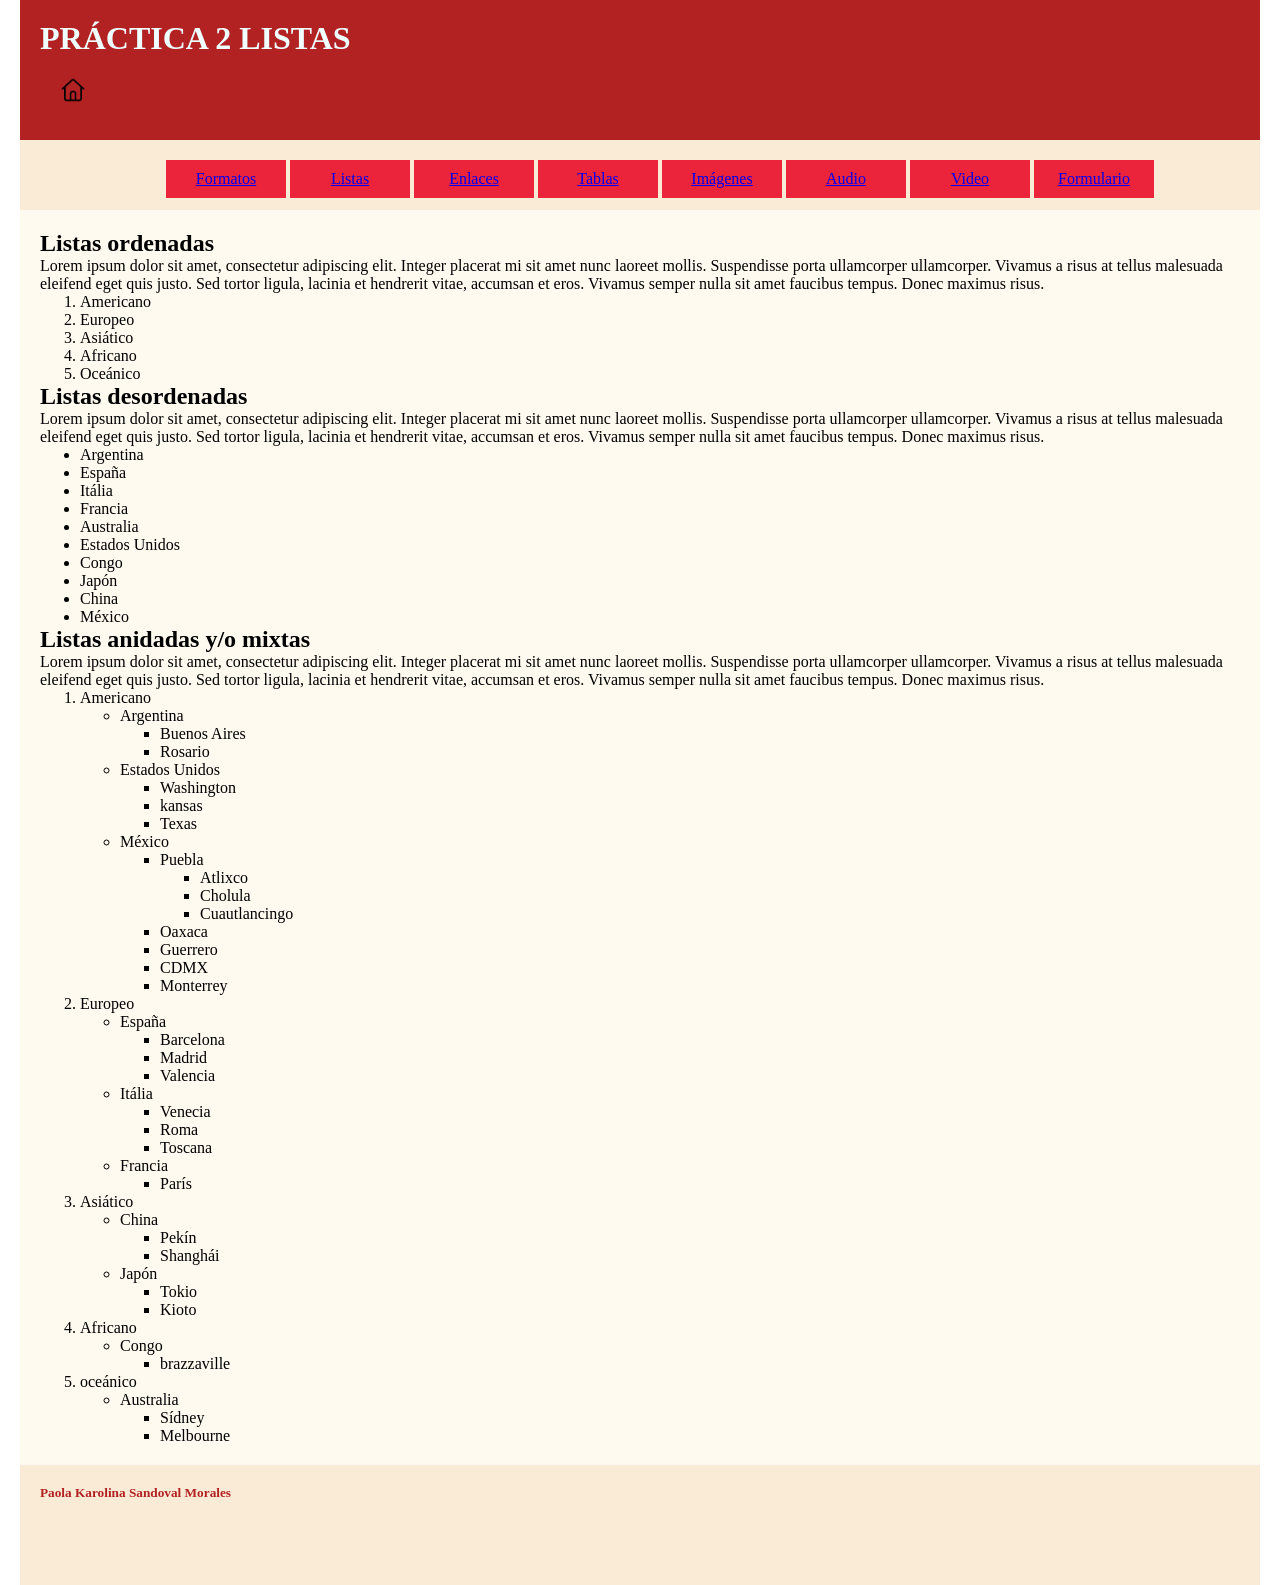
<file: html/listas.html>
<!DOCTYPE html>
<html lang="en">
    <head>
        <meta charset="UTF-8" />
        <title>Práctica 2 listas</title>
        <style type="text/css">
            *{
                margin: 0;
            }
            header,nav,main,footer{
                margin-left: auto;
                margin-right: auto;
            }
            header{
                width: 1200px;
                height: 100px;
                background-color: firebrick;
                padding: 20px;
                color: azure
            }
            nav{
                width: 1200px;
                height: 30px;
                background-color: antiquewhite;
                padding: 20px;
            }
            main{
                width: 1200px;
                height: auto;
                background-color: floralwhite;
                padding: 20px;
            }
            footer{
                width: 1200px;
                height: 80px;
                background-color: antiquewhite;
                padding: 20px;
                color: firebrick;
            }
            header img{
                width: 26px;
                height: auto;
                margin: 20px;
            }
            nav ul{
                text-align: center;
            }
            nav ul li{
                list-style-type: none;
                display: inline-block;
                width: 100px;
                background-color: #eb243c;
                padding: 10px;
                text-align: center;
            }
        </style>
    </head>
    <body>  
        <header>    
            <h1>PRÁCTICA 2 LISTAS</h1>
            <a href="../index.html"><img class="img-header" src="../imageness/hogar.png"></a>
        </header>
        <nav>
            <ul>
                <li><a href="../html/practica_uno%20(2).html">Formatos</a></li>
                <li><a href="../html/listas.html">Listas</a></li>
                <li><a href="../html/enlaces.html">Enlaces</a></li>
                <li><a href="../html/tablas.html">Tablas</a></li>
                <li><a href="../html/imagenes.html">Imágenes</a></li>
                <li><a href="../html/audio.html">Audio</a></li>
                <li><a href="../html/video.html">Video</a></li>
                <li><a href="../html/formularios.html">Formulario</a></li>
            </ul>
        </nav>
        <main>
            <section>
                <h2>Listas ordenadas</h2>
                <p>Lorem ipsum dolor sit amet, consectetur adipiscing elit. Integer placerat mi sit amet nunc laoreet 
                    mollis. Suspendisse porta ullamcorper ullamcorper. Vivamus a risus at tellus malesuada eleifend 
                    eget quis justo. Sed tortor ligula, lacinia et hendrerit vitae, accumsan et eros. Vivamus semper 
                    nulla sit amet faucibus tempus. Donec maximus risus.</p>
                <ol>
                    <li>Americano</li>
                    <li>Europeo</li>
                    <li>Asiático</li>
                    <li>Africano</li>
                    <li>Oceánico</li>
                </ol>
            </section>
            <section>
                <h2>Listas desordenadas</h2>
                <p>Lorem ipsum dolor sit amet, consectetur adipiscing elit. Integer placerat mi sit amet nunc laoreet
                    mollis. Suspendisse porta ullamcorper ullamcorper. Vivamus a risus at tellus malesuada eleifend 
                    eget quis justo. Sed tortor ligula, lacinia et hendrerit vitae, accumsan et eros. Vivamus semper 
                    nulla sit amet faucibus tempus. Donec maximus risus.</p>
                <ul>
                    <li>Argentina</li>
                    <li>España</li>
                    <li>Itália</li>
                    <li>Francia</li>
                    <li>Australia</li>
                    <li>Estados Unidos</li>
                    <li>Congo</li>
                    <li>Japón</li>
                    <li>China</li>
                    <li>México</li>
                </ul>
            </section>
            <section>
                <h2>Listas anidadas y/o mixtas</h2>
                <p>Lorem ipsum dolor sit amet, consectetur adipiscing elit. Integer placerat mi sit amet nunc laoreet
                    mollis. Suspendisse porta ullamcorper ullamcorper. Vivamus a risus at tellus malesuada eleifend 
                    eget quis justo. Sed tortor ligula, lacinia et hendrerit vitae, accumsan et eros. Vivamus semper 
                    nulla sit amet faucibus tempus. Donec maximus risus.</p>
                <ol>
                    <li>Americano
                        <ul>
                            <li>Argentina
                                <ul>
                                    <li>Buenos Aires</li>
                                    <li>Rosario</li>
                                </ul>
                            </li>
                            <li>Estados Unidos
                                <ul>
                                    <li>Washington</li>
                                    <li>kansas</li>
                                    <li>Texas</li>
                                </ul>
                            </li>
                            <li>México
                                <ul>
                                    <li>Puebla
                                        <ul>
                                            <li>Atlixco</li>
                                            <li>Cholula</li>
                                            <li>Cuautlancingo</li>
                                        </ul>
                                    </li>
                                    <li>Oaxaca</li>
                                    <li>Guerrero</li>
                                    <li>CDMX</li>
                                    <li>Monterrey</li>
                                </ul>
                            </li>
                        </ul>
                    </li>
                    <li>Europeo
                        <ul>
                            <li>España
                                <ul>
                                    <li>Barcelona</li>
                                    <li>Madrid</li>
                                    <li>Valencia</li>
                                </ul>
                            </li>
                            <li>Itália
                                <ul>
                                    <li>Venecia</li>
                                    <li>Roma</li>
                                    <li>Toscana</li>
                                </ul>
                            </li>
                            <li>Francia
                                <ul>
                                    <li>París</li>
                                </ul>
                            </li>
                        </ul>
                    </li>
                    <li>Asiático
                        <ul>
                            <li>China
                                <ul>
                                    <li>Pekín</li>
                                    <li>Shanghái</li>
                                </ul>
                            </li>
                            <li>Japón
                                <ul>
                                    <li>Tokio</li>
                                    <li>Kioto</li>
                                </ul>
                            </li>
                        </ul>
                    </li>
                    <li>Africano
                        <ul>
                            <li>Congo
                                <ul>
                                    <li>brazzaville</li>
                                </ul>
                            </li>
                        </ul>
                    </li>
                    <li>oceánico
                        <ul>
                            <li>Australia
                                <ul>
                                    <li>Sídney</li>
                                    <li>Melbourne</li>
                                </ul>
                            </li>
                        </ul>
                    </li>
                </ol>
            </section>
        </main>
        <footer>
            <h5>Paola Karolina Sandoval Morales</h5>
        </footer>
    </body>
</html>
</file>
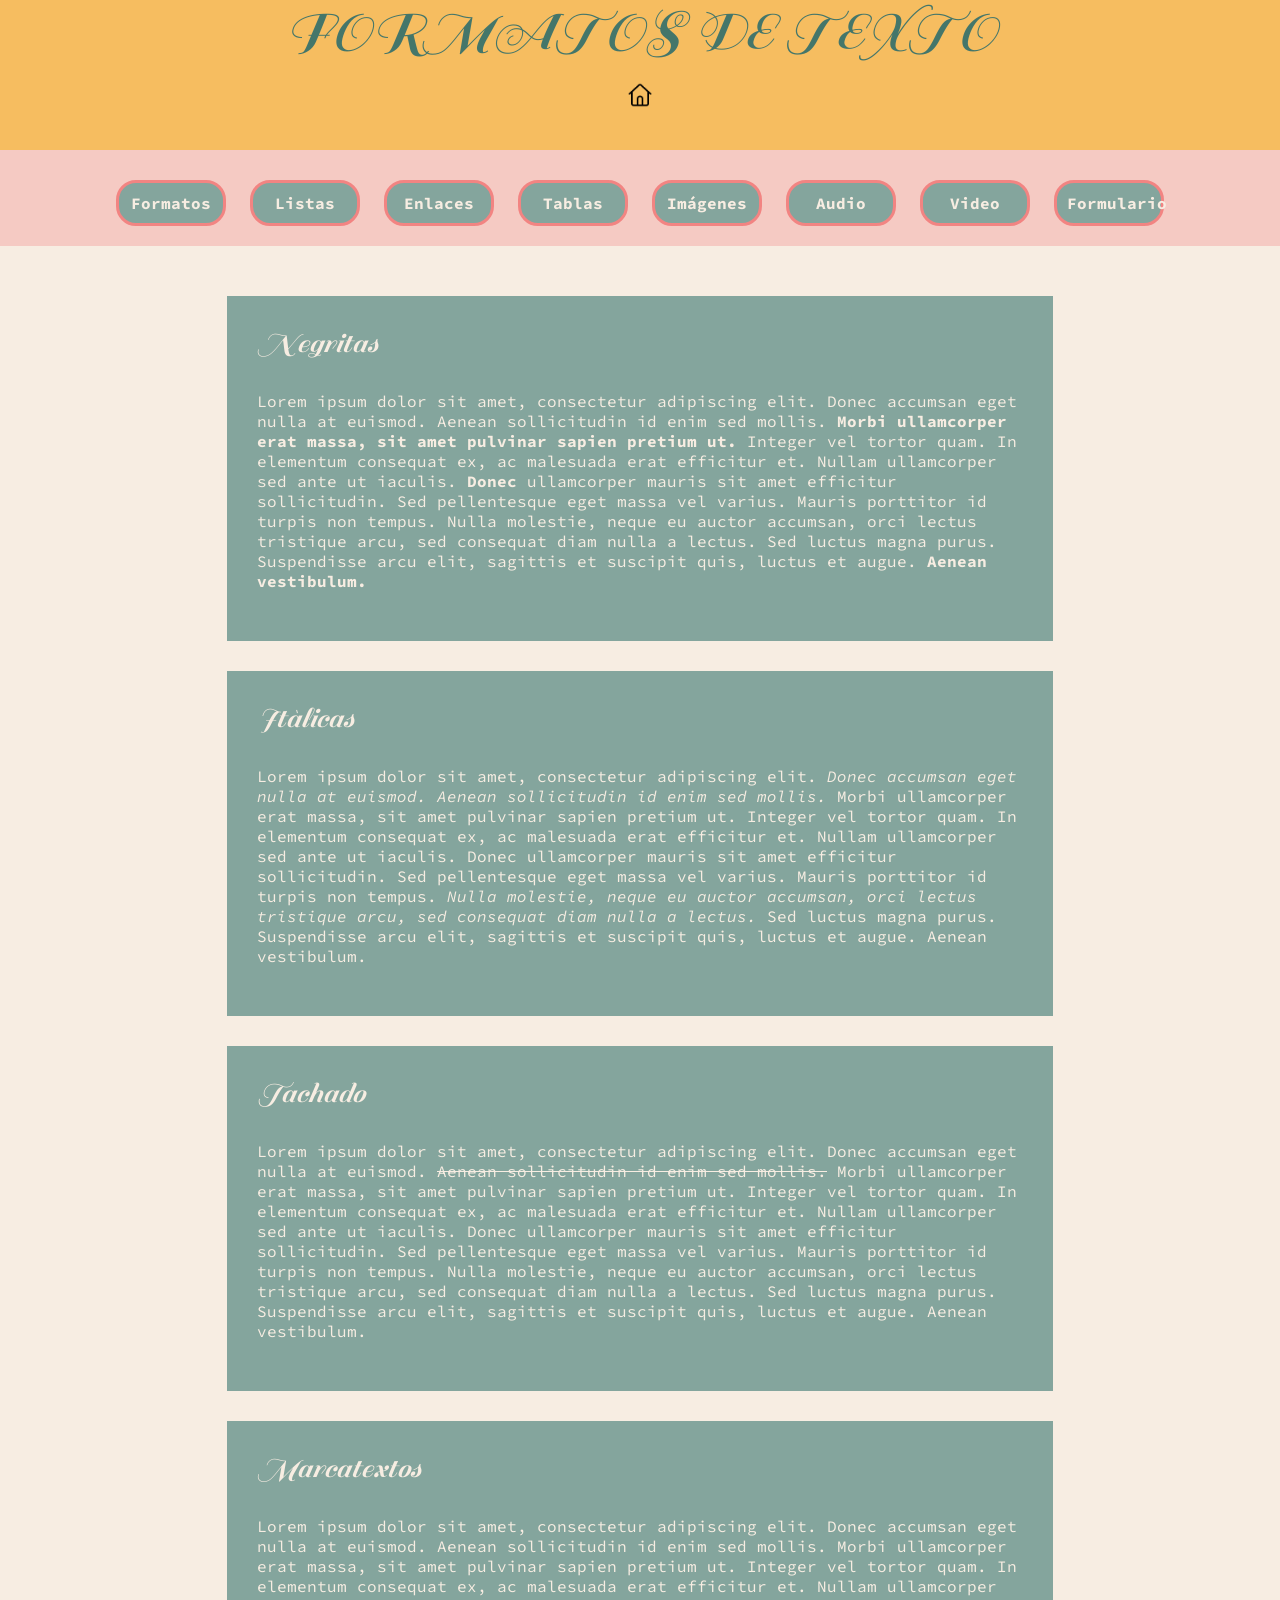
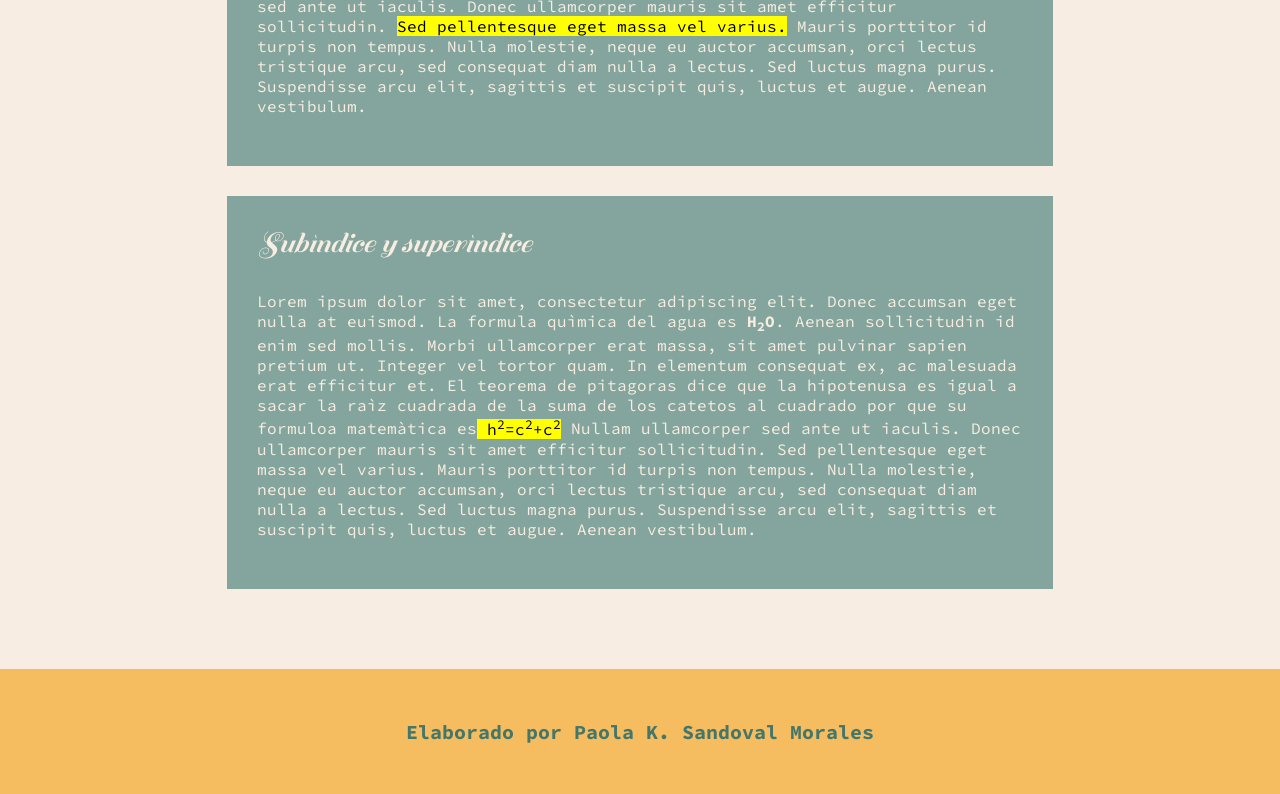
<file: html/practica_uno (2).html>
<!DOCTYPE html>
<html lang="en">
    <head>
        <meta charset="UTF-8" />
        <title>Title</title>
        <link rel="stylesheet" href="../css/style_theme.css"type="text/css">
    </head>
    <body>  
        <header>    
            <h1>FORMATOS DE TEXTO</h1>
            <a href="../index.html"><img class="img-header" src="../imageness/hogar.png"></a>
        </header>   
        <nav><!--AGREGAR MENU DEL SITIO WEB-->
            <ul>
                <li><a href="../html/practica_uno%20(2).html">Formatos</a></li>
                <li><a href="../html/listas.html">Listas</a></li>
                <li><a href="../html/enlaces.html">Enlaces</a></li>
                <li><a href="../html/tablas.html">Tablas</a></li>
                <li><a href="../html/imagenes.html">Imágenes</a></li>
                <li><a href="../html/audio.html">Audio</a></li>
                <li><a href="../html/video.html">Video</a></li>
                <li><a href="../html/formularios.html">Formulario</a></li>
            </ul>
        </nav> 
        <main>  
            <section>   
                <h2>Negritas</h2>
                <p>Lorem ipsum dolor sit amet, consectetur adipiscing elit. Donec accumsan eget nulla at euismod. Aenean sollicitudin id enim sed mollis. <b>Morbi ullamcorper erat massa, sit amet pulvinar sapien pretium ut.</b> Integer vel tortor quam. In elementum consequat ex, ac malesuada erat efficitur et. Nullam ullamcorper sed ante ut iaculis. <b>Donec </b>ullamcorper mauris sit amet efficitur sollicitudin. Sed pellentesque eget massa vel varius. Mauris porttitor id turpis non tempus. Nulla molestie, neque eu auctor accumsan, orci lectus tristique arcu, sed consequat diam nulla a lectus. Sed luctus magna purus. Suspendisse arcu elit, sagittis et suscipit quis, luctus et augue. <b>Aenean vestibulum.</b></p>
            </section>
            <section>
                <h2>Itàlicas</h2>
                <p>Lorem ipsum dolor sit amet, consectetur adipiscing elit. <i>Donec accumsan eget nulla at euismod. Aenean sollicitudin id enim sed mollis. </i>Morbi ullamcorper erat massa, sit amet pulvinar sapien pretium ut. Integer vel tortor quam. In elementum consequat ex, ac malesuada erat efficitur et. Nullam ullamcorper sed ante ut iaculis. Donec ullamcorper mauris sit amet efficitur sollicitudin. Sed pellentesque eget massa vel varius. Mauris porttitor id turpis non tempus. <i>Nulla molestie, neque eu auctor accumsan, orci lectus tristique arcu, sed consequat diam nulla a lectus. </i>Sed luctus magna purus. Suspendisse arcu elit, sagittis et suscipit quis, luctus et augue. Aenean vestibulum.</p>
            </section>
            <section>
                <h2>Tachado</h2>
                <p>Lorem ipsum dolor sit amet, consectetur adipiscing elit. Donec accumsan eget nulla at euismod. <del>Aenean sollicitudin id enim sed mollis.</del> Morbi ullamcorper erat massa, sit amet pulvinar sapien pretium ut. Integer vel tortor quam. In elementum consequat ex, ac malesuada erat efficitur et. Nullam ullamcorper sed ante ut iaculis. Donec ullamcorper mauris sit amet efficitur sollicitudin. Sed pellentesque eget massa vel varius. Mauris porttitor id turpis non tempus. Nulla molestie, neque eu auctor accumsan, orci lectus tristique arcu, sed consequat diam nulla a lectus. Sed luctus magna purus. Suspendisse arcu elit, sagittis et suscipit quis, luctus et augue. Aenean vestibulum.</p>
            </section>
            <section>
                <h2>Marcatextos</h2>
                <p>Lorem ipsum dolor sit amet, consectetur adipiscing elit. Donec accumsan eget nulla at euismod. Aenean sollicitudin id enim sed mollis. Morbi ullamcorper erat massa, sit amet pulvinar sapien pretium ut. Integer vel tortor quam. In elementum consequat ex, ac malesuada erat efficitur et. Nullam ullamcorper sed ante ut iaculis. Donec ullamcorper mauris sit amet efficitur sollicitudin. <mark>Sed pellentesque eget massa vel varius.</mark> Mauris porttitor id turpis non tempus. Nulla molestie, neque eu auctor accumsan, orci lectus tristique arcu, sed consequat diam nulla a lectus. Sed luctus magna purus. Suspendisse arcu elit, sagittis et suscipit quis, luctus et augue. Aenean vestibulum.</p>
            </section>
            <section>
                <h2>Subìndice y superìndice</h2>
                <p>Lorem ipsum dolor sit amet, consectetur adipiscing elit. Donec accumsan eget nulla at euismod. La formula quìmica del agua es <b>H<sub>2</sub>O</b>. Aenean sollicitudin id enim sed mollis. Morbi ullamcorper erat massa, sit amet pulvinar sapien pretium ut. Integer vel tortor quam. In elementum consequat ex, ac malesuada erat efficitur et. El teorema de pitagoras dice que la hipotenusa es igual a sacar la raìz cuadrada de la suma de los catetos al cuadrado por que su formuloa matemàtica es<mark> h<sup>2</sup>=c<sup>2</sup>+c<sup>2</sup></mark> Nullam ullamcorper sed ante ut iaculis. Donec ullamcorper mauris sit amet efficitur sollicitudin. Sed pellentesque eget massa vel varius. Mauris porttitor id turpis non tempus. Nulla molestie, neque eu auctor accumsan, orci lectus tristique arcu, sed consequat diam nulla a lectus. Sed luctus magna purus. Suspendisse arcu elit, sagittis et suscipit quis, luctus et augue. Aenean vestibulum.</p>
            </section>
        </main>
        <footer>
            <h5>Elaborado por Paola K. Sandoval Morales</h5>
        </footer>
    </body>     
</html>
</file>
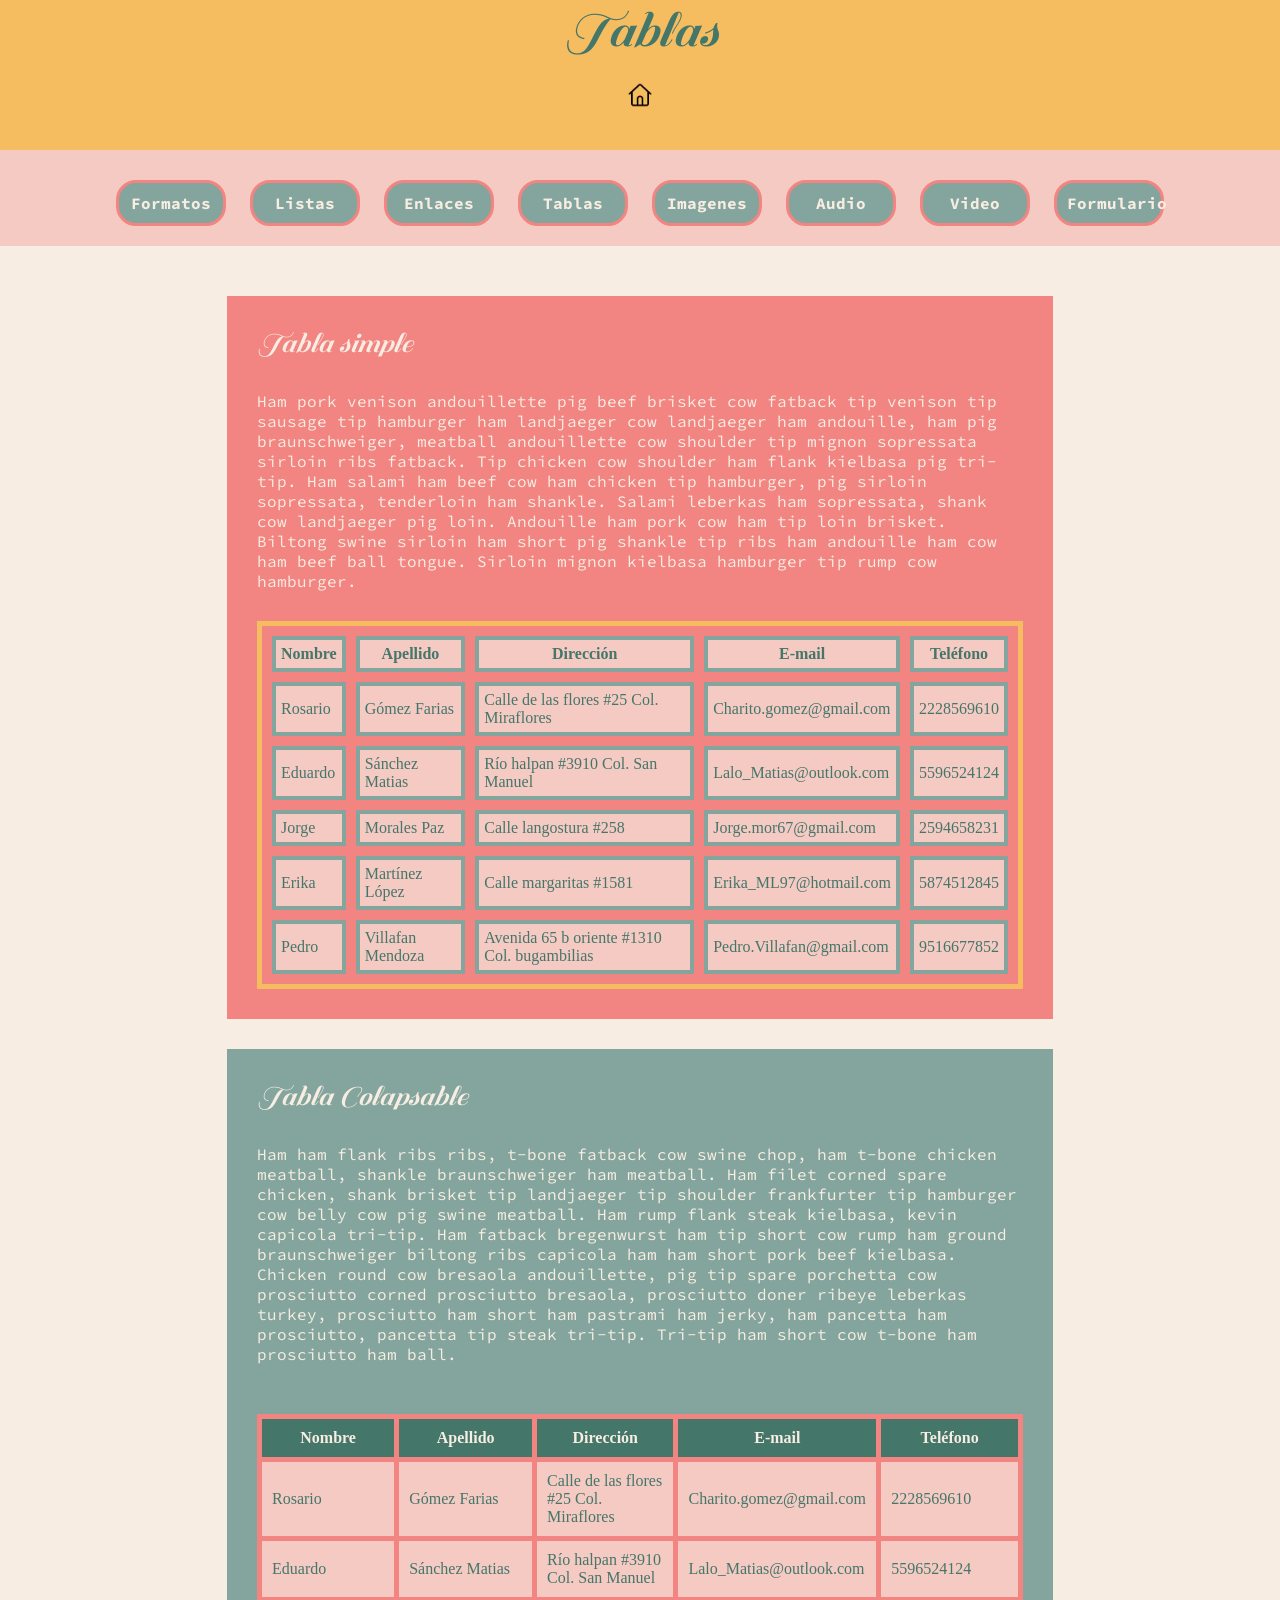
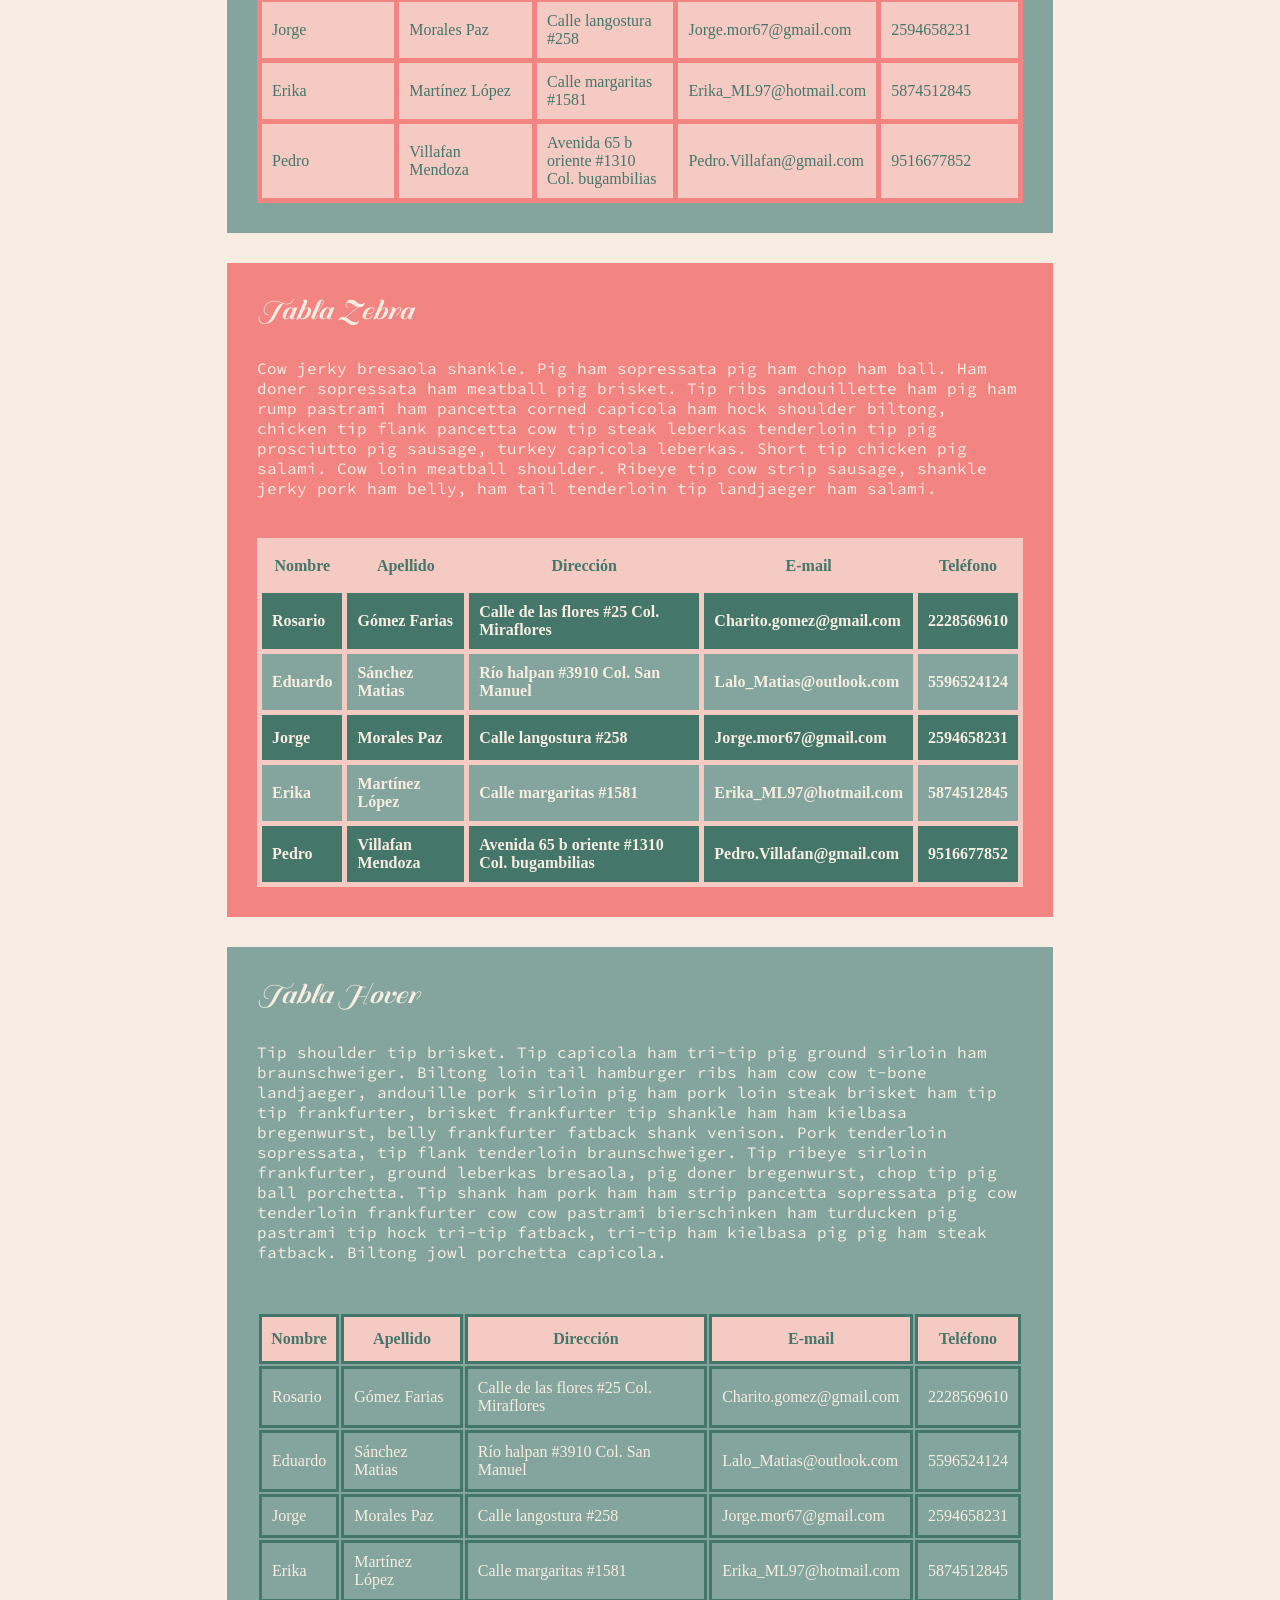
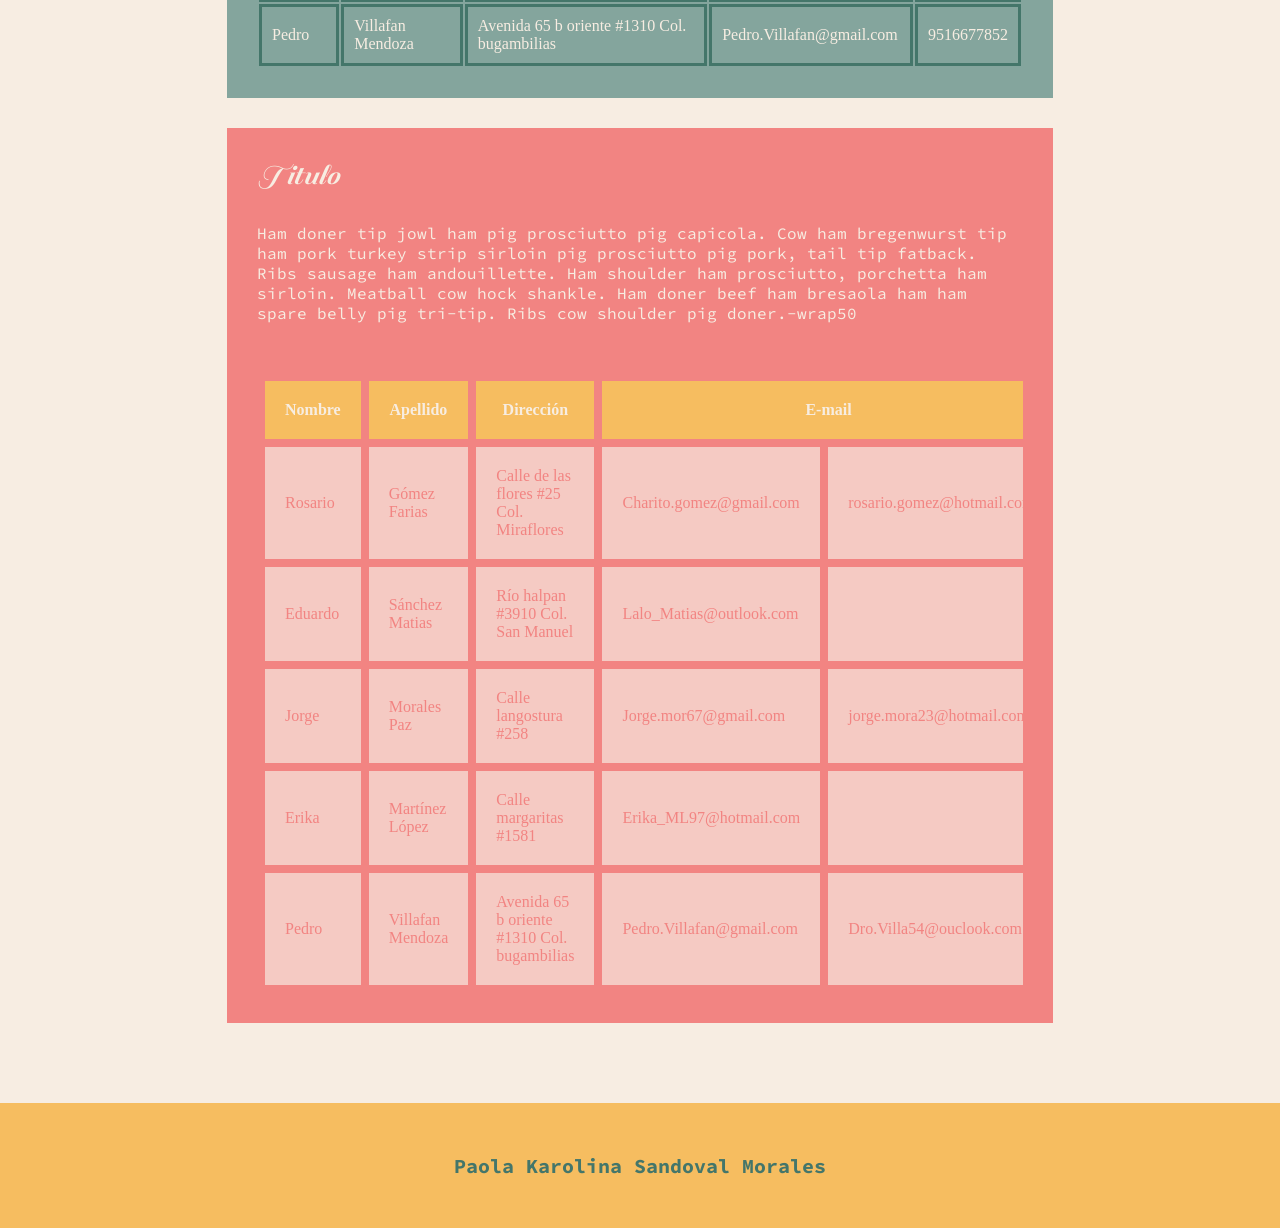
<file: html/tablas.html>
<!DOCTYPE html>
<html lang="en">
    <head>
        <meta charset="UTF-8" />
        <title>Práctica 4 Tablas</title>
        <link rel="stylesheet"href="../css/style_theme.css" type="text/css">
    </head>
    <body>
            <header>
                <h1>Tablas</h1>
                <a href="../index.html"><img class="img-header" src="../imageness/hogar.png"></a>
            </header>
        <nav>
            <ul>
                <li><a href="practica_uno%20(2).html">Formatos</a></li>
                <li><a href="listas.html">Listas</a></li>
                <li><a href="enlaces.html">Enlaces</a></li>
                <li><a href="tablas.html">Tablas</a></li>
                <li><a href="imagenes.html">Imagenes</a></li>
                <li><a href="audio.html">Audio</a></li>
                <li><a href="video.html">Video</a></li>
                <li><a href="formularios.html">Formulario</a></li>
            </ul>
        </nav>
        <main>
            <section class="box-oscuro" id="seccion_tabla_simple">
                <h2>Tabla simple</h2>
                <p>Ham pork venison andouillette pig beef brisket cow 
                    fatback tip venison tip sausage tip hamburger ham 
                    landjaeger cow landjaeger ham andouille, ham pig 
                    braunschweiger, meatball andouillette cow shoulder 
                    tip mignon sopressata sirloin ribs fatback. Tip 
                    chicken cow shoulder ham flank kielbasa pig 
                    tri-tip. Ham salami ham beef cow ham chicken tip 
                    hamburger, pig sirloin sopressata, tenderloin ham 
                    shankle. Salami leberkas ham sopressata, shank cow 
                    landjaeger pig loin. Andouille ham pork cow ham 
                    tip loin brisket. Biltong swine sirloin ham short 
                    pig shankle tip ribs ham andouille ham cow ham 
                    beef ball tongue. Sirloin mignon kielbasa 
                    hamburger tip rump cow hamburger.</p>
                    <table id="simple">
                        <thead>
                            <tr>
                                <th>Nombre</th>
                                <th>Apellido</th>
                                <th>Dirección</th>
                                <th>E-mail</th>
                                <th>Teléfono</th>
                            </tr>
                        </thead>
                        <tbody>
                            <tr>
                            	<td>Rosario</td>
                            	<td>Gómez Farias</td>
                            	<td>Calle de las flores #25 Col. Miraflores</td>
                            	<td>Charito.gomez@gmail.com</td>
                            	<td>2228569610</td>
                            </tr>
                            <tr>
                            	<td>Eduardo</td>
                            	<td>Sánchez Matias</td>
                            	<td>Río halpan #3910 Col. San Manuel</td>
                            	<td>Lalo_Matias@outlook.com</td>
                            	<td>5596524124</td>
                            </tr>
                            <tr>
                            	<td>Jorge</td>
                            	<td>Morales Paz</td>
                            	<td>Calle langostura #258</td>
                            	<td>Jorge.mor67@gmail.com</td>
                            	<td>2594658231</td>
                            </tr>
                            <tr>
                            	<td>Erika</td>
                            	<td>Martínez López</td>
                            	<td>Calle margaritas #1581</td>
                            	<td>Erika_ML97@hotmail.com</td>
                            	<td>5874512845</td>
                            </tr>
                            <tr>
                            	<td>Pedro</td>
                            	<td>Villafan Mendoza</td>
                            	<td>Avenida 65 b oriente #1310 Col. bugambilias</td>
                            	<td>Pedro.Villafan@gmail.com</td>
                            	<td>9516677852</td>
                            </tr>
                        </tbody>
                        <tfoot>
                            
                        </tfoot>
                    </table>
            </section>
            <section>
                <h2>Tabla Colapsable</h2>
                <p>Ham ham flank ribs ribs, t-bone fatback cow swine 
                    chop, ham t-bone chicken meatball, shankle 
                    braunschweiger ham meatball. Ham filet corned 
                    spare chicken, shank brisket tip landjaeger tip 
                    shoulder frankfurter tip hamburger cow belly cow 
                    pig swine meatball. Ham rump flank steak kielbasa, 
                    kevin capicola tri-tip. Ham fatback bregenwurst 
                    ham tip short cow rump ham ground braunschweiger 
                    biltong ribs capicola ham ham short pork beef 
                    kielbasa. Chicken round cow bresaola andouillette, 
                    pig tip spare porchetta cow prosciutto corned 
                    prosciutto bresaola, prosciutto doner ribeye 
                    leberkas turkey, prosciutto ham short ham pastrami 
                    ham jerky, ham pancetta ham prosciutto, pancetta 
                    tip steak tri-tip. Tri-tip ham short cow t-bone 
                    ham prosciutto ham ball.</p>
                    <div class="desbordamiento">
                        <table id="tabla2">
                        <thead>
                            <tr>
                                <th>Nombre</th>
                                <th>Apellido</th>
                                <th>Dirección</th>
                                <th>E-mail</th>
                                <th>Teléfono</th>
                            </tr>
                        </thead>
                        <tbody>
                            <tr>
                            	<td>Rosario</td>
                            	<td>Gómez Farias</td>
                            	<td>Calle de las flores #25 Col. Miraflores</td>
                            	<td>Charito.gomez@gmail.com</td>
                            	<td>2228569610</td>
                            </tr>
                            <tr>
                            	<td>Eduardo</td>
                            	<td>Sánchez Matias</td>
                            	<td>Río halpan #3910 Col. San Manuel</td>
                            	<td>Lalo_Matias@outlook.com</td>
                            	<td>5596524124</td>
                            </tr>
                            <tr>
                            	<td>Jorge</td>
                            	<td>Morales Paz</td>
                            	<td>Calle langostura #258</td>
                            	<td>Jorge.mor67@gmail.com</td>
                            	<td>2594658231</td>
                            </tr>
                            <tr>
                            	<td>Erika</td>
                            	<td>Martínez López</td>
                            	<td>Calle margaritas #1581</td>
                            	<td>Erika_ML97@hotmail.com</td>
                            	<td>5874512845</td>
                            </tr>
                            <tr>
                            	<td>Pedro</td>
                            	<td>Villafan Mendoza</td>
                            	<td>Avenida 65 b oriente #1310 Col. bugambilias</td>
                            	<td>Pedro.Villafan@gmail.com</td>
                            	<td>9516677852</td>
                            </tr>
                        </tbody>
                        <tfoot>
                            
                        </tfoot>
                    </table>
                    </div>
                    
            </section>
            <section class="box-oscuro">
                <h2>Tabla Zebra</h2>
                <p>Cow jerky bresaola shankle. Pig ham sopressata pig 
                    ham chop ham ball. Ham doner sopressata ham 
                    meatball pig brisket. Tip ribs andouillette ham 
                    pig ham rump pastrami ham pancetta corned capicola 
                    ham hock shoulder biltong, chicken tip flank 
                    pancetta cow tip steak leberkas tenderloin tip pig 
                    prosciutto pig sausage, turkey capicola leberkas. 
                    Short tip chicken pig salami. Cow loin meatball 
                    shoulder. Ribeye tip cow strip sausage, shankle 
                    jerky pork ham belly, ham tail tenderloin tip 
                    landjaeger ham salami.</p>
                    <div class="desbordamiento">
                        <table id="tabla3">
                        <thead>
                            <tr>
                                <th>Nombre</th>
                                <th>Apellido</th>
                                <th>Dirección</th>
                                <th>E-mail</th>
                                <th>Teléfono</th>
                            </tr>
                        </thead>
                        <tbody>
                            <tr>
                            	<td>Rosario</td>
                            	<td>Gómez Farias</td>
                            	<td>Calle de las flores #25 Col. Miraflores</td>
                            	<td>Charito.gomez@gmail.com</td>
                            	<td>2228569610</td>
                            </tr>
                            <tr>
                            	<td>Eduardo</td>
                            	<td>Sánchez Matias</td>
                            	<td>Río halpan #3910 Col. San Manuel</td>
                            	<td>Lalo_Matias@outlook.com</td>
                            	<td>5596524124</td>
                            </tr>
                            <tr>
                            	<td>Jorge</td>
                            	<td>Morales Paz</td>
                            	<td>Calle langostura #258</td>
                            	<td>Jorge.mor67@gmail.com</td>
                            	<td>2594658231</td>
                            </tr>
                            <tr>
                            	<td>Erika</td>
                            	<td>Martínez López</td>
                            	<td>Calle margaritas #1581</td>
                            	<td>Erika_ML97@hotmail.com</td>
                            	<td>5874512845</td>
                            </tr>
                            <tr>
                            	<td>Pedro</td>
                            	<td>Villafan Mendoza</td>
                            	<td>Avenida 65 b oriente #1310 Col. bugambilias</td>
                            	<td>Pedro.Villafan@gmail.com</td>
                            	<td>9516677852</td>
                            </tr>
                        </tbody>
                        <tfoot>
                            
                        </tfoot>
                    </table>  
                    </div>
            </section>
            <section>
                <h2>Tabla Hover</h2>
                <p>Tip shoulder tip brisket. Tip capicola ham tri-tip 
                    pig ground sirloin ham braunschweiger. Biltong 
                    loin tail hamburger ribs ham cow cow t-bone 
                    landjaeger, andouille pork sirloin pig ham pork 
                    loin steak brisket ham tip tip frankfurter, 
                    brisket frankfurter tip shankle ham ham kielbasa 
                    bregenwurst, belly frankfurter fatback shank 
                    venison. Pork tenderloin sopressata, tip flank 
                    tenderloin braunschweiger. Tip ribeye sirloin 
                    frankfurter, ground leberkas bresaola, pig doner 
                    bregenwurst, chop tip pig ball porchetta. Tip 
                    shank ham pork ham ham strip pancetta sopressata 
                    pig cow tenderloin frankfurter cow cow pastrami 
                    bierschinken ham turducken pig pastrami tip hock 
                    tri-tip fatback, tri-tip ham kielbasa pig pig ham 
                    steak fatback. Biltong jowl porchetta capicola.</p>
                    <div class="desbordamiento">
                        <table id="tabla4">
                        <thead>
                            <tr>
                                <th>Nombre</th>
                                <th>Apellido</th>
                                <th>Dirección</th>
                                <th>E-mail</th>
                                <th>Teléfono</th>
                            </tr>
                        </thead>
                        <tbody>
                            <tr>
                            	<td>Rosario</td>
                            	<td>Gómez Farias</td>
                            	<td>Calle de las flores #25 Col. Miraflores</td>
                            	<td>Charito.gomez@gmail.com</td>
                            	<td>2228569610</td>
                            </tr>
                            <tr>
                            	<td>Eduardo</td>
                            	<td>Sánchez Matias</td>
                            	<td>Río halpan #3910 Col. San Manuel</td>
                            	<td>Lalo_Matias@outlook.com</td>
                            	<td>5596524124</td>
                            </tr>
                            <tr>
                            	<td>Jorge</td>
                            	<td>Morales Paz</td>
                            	<td>Calle langostura #258</td>
                            	<td>Jorge.mor67@gmail.com</td>
                            	<td>2594658231</td>
                            </tr>
                            <tr>
                            	<td>Erika</td>
                            	<td>Martínez López</td>
                            	<td>Calle margaritas #1581</td>
                            	<td>Erika_ML97@hotmail.com</td>
                            	<td>5874512845</td>
                            </tr>
                            <tr>
                            	<td>Pedro</td>
                            	<td>Villafan Mendoza</td>
                            	<td>Avenida 65 b oriente #1310 Col. bugambilias</td>
                            	<td>Pedro.Villafan@gmail.com</td>
                            	<td>9516677852</td>
                            </tr>
                        </tbody>
                        <tfoot>
                            
                        </tfoot>
                    </table>  
                    </div>
            </section>
            <section class="box-oscuro">
                <h2>Titulo</h2>
                <p>Ham doner tip jowl ham pig prosciutto pig capicola. Cow ham bregenwurst tip ham 
                    pork turkey strip sirloin pig prosciutto pig pork, tail tip fatback. Ribs 
                    sausage ham andouillette. Ham shoulder ham prosciutto, porchetta ham sirloin. 
                    Meatball cow hock shankle. Ham doner beef ham bresaola ham ham spare belly pig 
                    tri-tip. Ribs cow shoulder pig doner.-wrap50</p>
                     <div class="desbordamiento">
                        <table class="tabla_style_1">
                        <thead>
                            <tr>
                                <th>Nombre</th>
                                <th>Apellido</th>
                                <th>Dirección</th>
                                <th colspan="2">E-mail</th>
                                <th colspan="2">Teléfono</th>
                            </tr>
                        </thead>
                        <tbody>
                            <tr>
                            	<td>Rosario</td>
                            	<td>Gómez Farias</td>
                            	<td>Calle de las flores #25 Col. Miraflores</td>
                            	<td>Charito.gomez@gmail.com</td>
                            	<td>rosario.gomez@hotmail.com</td>
                            	<td>2228569610</td>
                            	<td></td>
                            </tr>
                            <tr>
                            	<td>Eduardo</td>
                            	<td>Sánchez Matias</td>
                            	<td>Río halpan #3910 Col. San Manuel</td>
                            	<td>Lalo_Matias@outlook.com</td>
                            	<td></td>
                            	<td>5596524124</td>
                            	<td>6842567854</td>
                            </tr>
                            <tr>
                            	<td>Jorge</td>
                            	<td>Morales Paz</td>
                            	<td>Calle langostura #258</td>
                            	<td>Jorge.mor67@gmail.com</td>
                            	<td>jorge.mora23@hotmail.com</td>
                            	<td>2594658231</td>
                            	<td></td>
                            </tr>
                            <tr>
                            	<td>Erika</td>
                            	<td>Martínez López</td>
                            	<td>Calle margaritas #1581</td>
                            	<td>Erika_ML97@hotmail.com</td>
                            	<td></td>
                            	<td>5874512845</td>
                            	<td>3217586982</td>
                            </tr>
                            <tr>
                            	<td>Pedro</td>
                            	<td>Villafan Mendoza</td>
                            	<td>Avenida 65 b oriente #1310 Col. bugambilias</td>
                            	<td>Pedro.Villafan@gmail.com</td>
                            	<td>Dro.Villa54@ouclook.com</td>
                            	<td>9516677852</td>
                            	<td></td>
                            </tr>
                        </tbody>
                        <tfoot>
                            
                        </tfoot>
                    </table>  
                    </div>
            </section>
        </main>
        <footer>
            <h5>Paola Karolina Sandoval Morales</h5>
        </footer>
    </body>
</html>
</file>
<file: css/style_theme.css>
@import url('https://fonts.googleapis.com/css2?family=Sail&display=swap');
@import url('https://fonts.googleapis.com/css2?family=Source+Code+Pro:ital,wght@0,200..900;1,200..900&display=swap');

:root{
    --color-primario:#f5cac3;
    --color-secundario:#84a59d;
    --color-acento:#f6bd60;
    --color-texto:#f28482;
    --color-fondo:#f7ede2;
}
*{
    margin: 0;
    padding: 0;
    box-sizing: border-box;
}
body{
    background-color: var(--color-fondo);
}
header{
    background-color: var(--color-acento);
    color: #44766a;;
    height: 150px;
    text-align: center;
}
nav{
    text-align: center;
    background-color: var(--color-primario);
    height:auto;
    padding: 20px;
}
nav ul li{
    width: 110px;
    display: inline-block;
    background-color: var(--color-secundario);
    margin-top: 10px;
    text-align: center;
    padding: 10px;
    margin-left: 10px;
    margin-right: 10px;
    border-style:solid;
    border-width: 3px;
    border-color: var(--color-texto);
    border-radius: 20px;
}
nav ul li a:link,nav ul li a:visited{
    text-decoration: none;
    color: var(--color-fondo);
    font-weight: bolder;
    font-family: "Source Code Pro", sans-serif;
}
main{
    padding: 50px;
}
main section{
    width: 70%;
    background-color: var(--color-secundario);
    margin-bottom: 30px;
    margin-left: auto;
    margin-right: auto;
    padding: 30px;
    color: var(--color-fondo);
}
main section h2{
    margin-bottom: 30px;
}
main section p{
    margin-top: 20px;
    margin-bottom: 20px;
    font-family: "Source Code Pro", sans-serif;
}
footer{
    background-color: var(--color-acento);
    color:#44766a;;
    padding: 50px;
    text-align: center;
    font-size: x-large;
    font-family: "Source Code Pro", sans-serif;
}
.box-oscuro{
    background-color: var(--color-texto);
}
#seccion_tabla_simple{
    overflow: auto;
}
#simple{
    width: 100%;
    border-style: solid;
    border-width: 5px;
    border-color: #f6bd60;
    border-collapse: separate;
    border-spacing: 10px;
    margin-top: 30px;
    margin-left: auto;
    margin-right: auto;
}
#simple th, #simple td{
    background-color: #f5cac3;
    color: #44766a;
}
#simple th, #simple td{
    border-style: solid;
    border-width: 4px;
    border-color:#84a59d;
    padding: 5px;
}
#tabla2, #tabla2 th, #tabla2 td{
    width: 100%;
    border-style: solid;
    border-width: 5px;
    border-color:#f28482;
    border-collapse: collapse;
}
#tabla2{
    margin-top: 30px;
    margin-left: auto;
    margin-right: auto;
}
#tabla2 th{
    background-color: #44766a;
    color: #f7ede2;
}
#tabla2 td{
    background-color:#f5cac3;
    color:#44766a;
}
#tabla2 td, #tabla2 th{
    width: 150px;
    padding: 10px;
}
#tabla3{
    border-style: solid;
    border-width: 5px;
    border-color:#f28482;
    border-collapse: collapse;
    margin-top: 20px;
    background-color: #f5cac3;
    font-weight: bold;
    color: #44766a;
    margin-left: auto;
    margin-right: auto;
}
#tabla3 th, #tabla3 td{
    padding: 10px;
    height: 50px;
    border-style: solid;
    border-width: 5px;
    border-color: #f5cac3;
}
#tabla3 tbody tr:nth-child(even){
    background-color: #84a59d;
    color: #f7ede2;
}
#tabla3 tbody tr:nth-child(odd){
    background-color: #44766a;
    color: #f7ede2;
}
.desbordamiento{
    overflow: auto;
}
#tabla4{
    margin-left: auto;
    margin-right: auto;
    margin-top: 30px;
}
#tabla4 th{
    background-color: #f5cac3;
    color: #44766a;
    height: 50px;
    font-weight:bolder;
    border-style: solid;
    border-width: 3px;
    border-color: #44766a;
}
#tabla4 td{
    padding: 10px;
    border-style: solid;
    border-width: 3px;
    border-collapse: collapse;
    border-color: #44766a;
}
#tabla4 tbody tr:hover{
    background-color: lightcoral;
}
.tabla_style_1{
    margin-left: auto;
    margin-right: auto;
    border-width: medium;
    border-style: double;
    border-color: #f28482;
    margin-top: 30px;
    width: 50%;
}
.tabla_style_1 th{
    background-color: #f6bd60;
    color: #f7ede2;
}
.tabla_style_1 td{
    background-color: #f5cac3;
    color: #f28482;
}
.tabla_style_1 th, .tabla_style_1 td{
    padding: 20px;
    border-style: solid;
    border-width: medium;
    border-color: #f28482;
}
.espaciado-superior{
    margin-top: 30px;
}
.imagen-small{
    width: 25%;
    height: auto;
}
.imagen-xsmall{
    width: 15%;
    height: auto;
}
.imagen-medium{
    width: 50%;
    height: auto;
}
.centrar{
    display: block;
    margin-left: auto;
    margin-right: auto;
}
.alineacion-centrada{
    text-align: center;
}
.imagen-flotante-der{
    float: right;
    margin-left: 20px;
}
.imagen-flotante-izq{
    float: left;
    margin-right: 20px;
}
.imagen-cirulo{
    border-radius: 47%;
}
.imagen-bordes-redondeados{
    border-radius: 30px;
    border-style: solid;
    border-width: 10px;
    border-color:#44766a;
}
.imagenes-margenes{
    margin-top: 10px;
    margin-bottom: 10px;
    margin-left: 10px;
    margin-right: 10px;
}
.img-filtro-grises{
    filter: grayscale(100%);
}
.img-filtro-sepia{
    filter: sepia(100%);
}
.img-filtro-brillo{
    filter: brightness(130%);
}
.img-filtro-contraste{
    filter: contrast(160%);
}
.img-filtro-saturacion{
    filter: saturate(150%);
}
.img-filtro-nrgstivo{
    filter: invert(100%);
}
.img-foltro-blur{
    filter: blur(3px);
}
.img-filtro-opacidad{
    filter: opacity(40%);
}
.img-filtro-sombras{
    filter: drop-shadow(10px 10px 10px #405c5d);
}
.fondo-section{
    background-image: url(../imageness/estrella.png);
    background-size: cover;
    background-repeat: no-repeat;
}
.fondo-section p{
    padding-left: 100px;
    padding-right: 150px;
    line-height: 200%;
}
.fondo-section h2{
    text-align: center;
    font-size: 36px;
}
.box-links{
    background-color:transparent;
}
.centrar-media{
    display: block;
    margin-left: auto;
    margin-right: auto;
}
.video-media{
    width: 25%;
    height: auto;
}
h1, h2{
    font-family:"Sail", serif;
    font-size: 53px;
    font-style: italic;
    font-weight: 100;
}
h2{
    font-size: 30px;
}
form{
    background-color: #f5cac3;
    width: 50%;
    height: auto;
    border-radius: 10px;
    padding: 20px;
    margin-left: auto;
    margin-right: auto;
    color: #44766a;
    font-weight: bolder;
}
label{
    width: 100%;
    display: block;
    margin-bottom: 10px;
    margin-top: 10px;
}
input[type=text], input[type=password], select{
    background-color: #f28482;
    width: 100%;
    padding: 10px;
    color: #f7ede2;
    font-size: medium;
    border-color:#84a59d;
    border-style: solid;
    border-width: 2px;
}
input[type=submit]{
    margin-top: 50px;
    width: 30%;
    background-color: #44766a;
    color: #f7ede2;
    padding: 10px;
    display: block;
    margin-left: auto;
    margin-right: auto;
    border-radius: 20px;
}
form div{
    margin-top: 20px;
}
form div input, form div label{
    width: auto;
    display: inline;
    margin-right: 10px;
}
.div-musica{
    display:inline-flex;
}
.ico-img img{
    width: 64px;
    height: auto;
    margin-right: 30px;
    margin-left: 30px;
}
.img-header{
    width: 26px;
     height: auto;
    margin: 20px;
}
</file>
